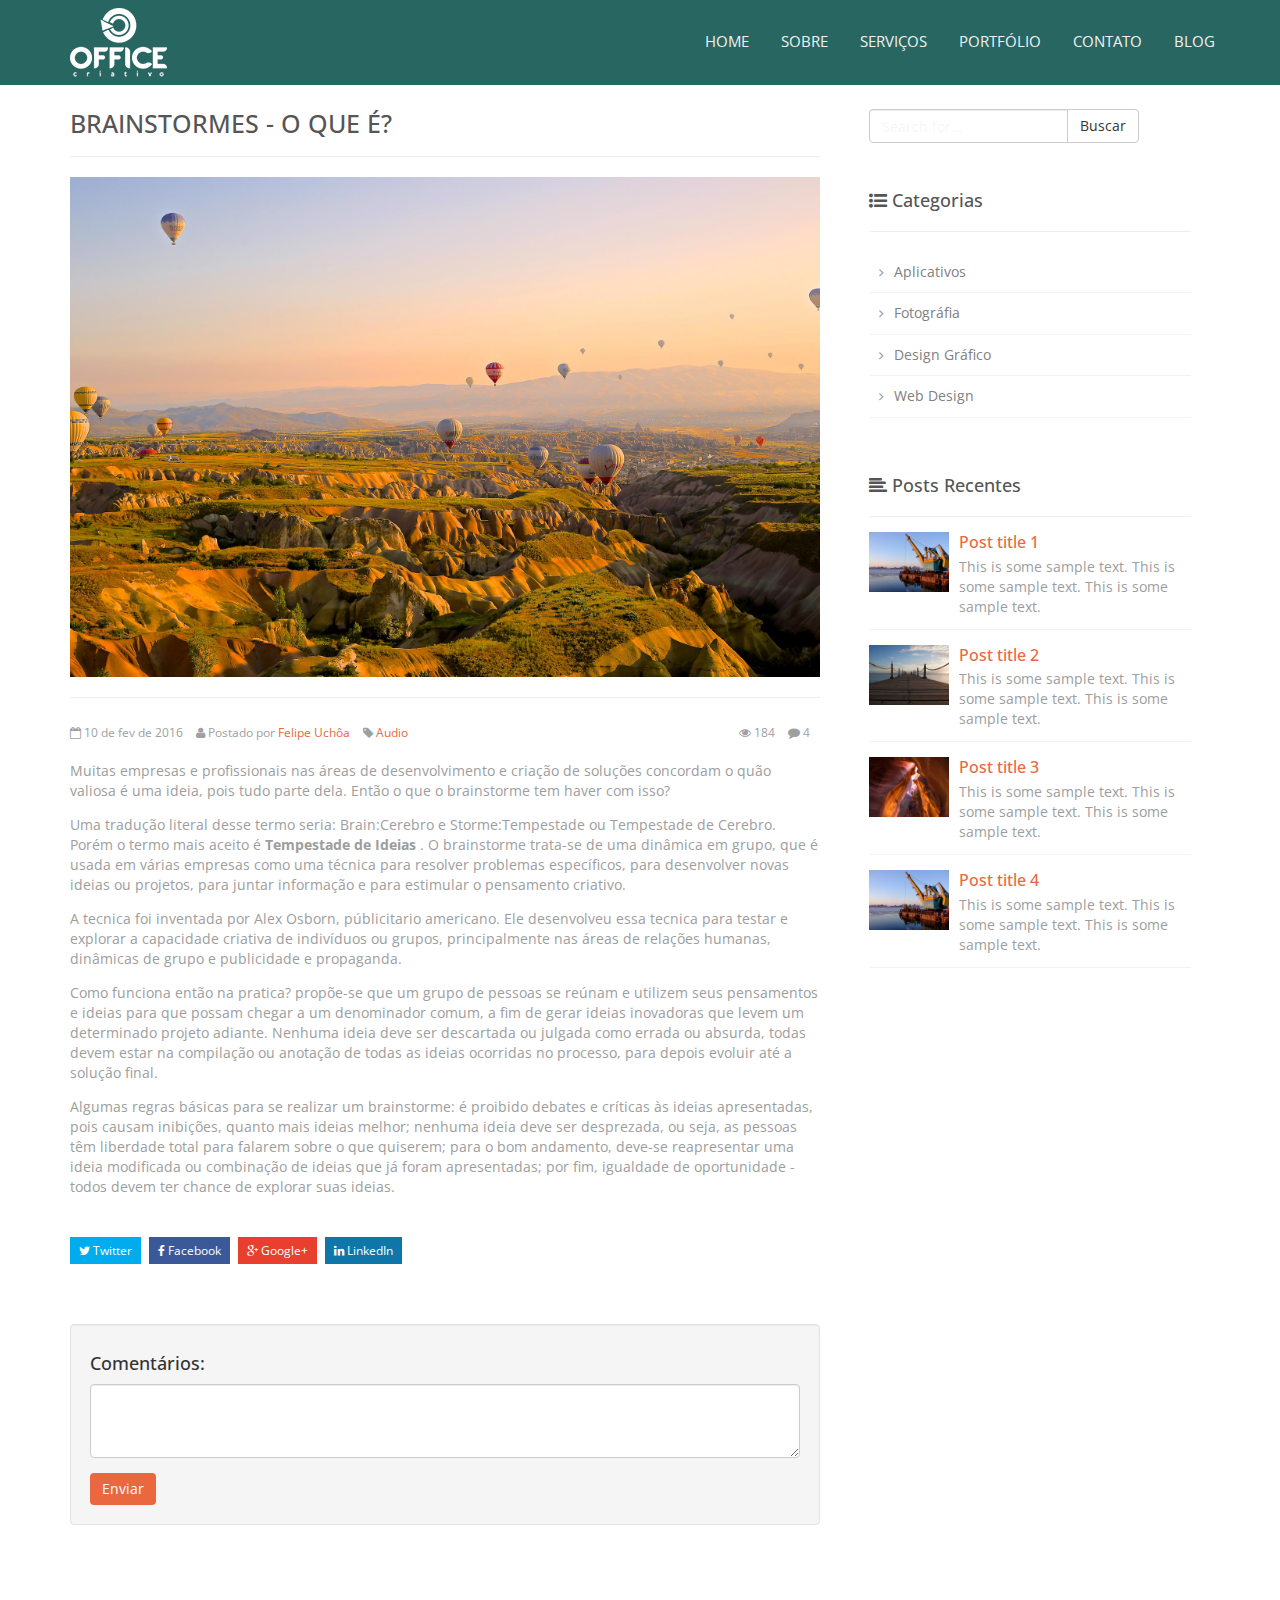
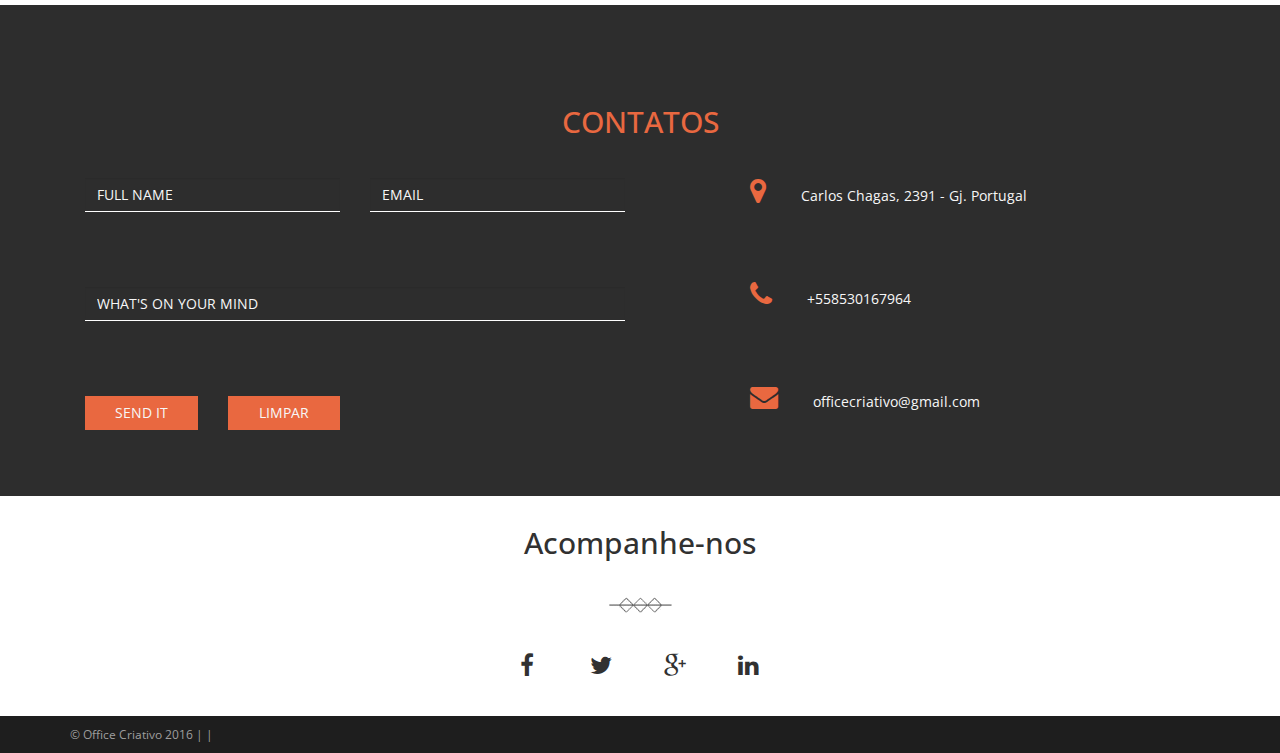
<file: brainstormer.html>
<!DOCTYPE html>
<html lang="en">

	<head>
		<meta charset="utf-8">
		<meta http-equiv="X-UA-Compatible" content="IE=edge">
		<meta name="viewport" content="width=device-width, initial-scale=1">
		<meta name="description" content="">
		<meta name="author" content="ATIS">

        <title>BRAINSTORMES - O QUE É?</title>

        <!-- Bootstrap Core CSS -->

        <link href="css/bootstrap.min.css" rel="stylesheet">

        <!-- Custom Fonts -->
        <link href="font-awesome/css/font-awesome.min.css" rel="stylesheet" type="text/css">

        <!-- Custom CSS -->
		<link rel="stylesheet" href="css/patros.css" >
        
        <!-- HTML5 Shim and Respond.js IE8 support of HTML5 elements and media queries -->
        <!-- WARNING: Respond.js doesn't work if you view the page via file:// -->
        <!--[if lt IE 9]>
            <script src="https://oss.maxcdn.com/libs/html5shiv/3.7.0/html5shiv.js"></script>
            <script src="https://oss.maxcdn.com/libs/respond.js/1.4.2/respond.min.js"></script>
            <![endif]-->

	</head>

    <body data-spy="scroll">
		<!-- Navigation -->
		<nav class="navbar navbar-inverse navbar-fixed-top">
			<div class="container">
				<div class="navbar-header">
					<button type="button" class="navbar-toggle" data-toggle="collapse" data-target="#bs-example-navbar-collapse-1">
						<span class="sr-only">Toggle navigation</span>
						<span class="icon-bar"></span>
						<span class="icon-bar"></span>
						<span class="icon-bar"></span>
					</button>
					<a class="navbar-brand" href="#"><img src="images/logooffice.png" alt="company logo"/></a>
				</div>
				<div class="collapse navbar-collapse" id="bs-example-navbar-collapse-1">
					<ul class="nav navbar-nav navbar-right custom-menu">
						<li><a href="index.html#home">Home</a></li>
						<li><a href="index.html#about">Sobre</a></li>
						<li><a href="index.html#services">Serviços</a></li>
						<li><a href="index.html#portfolio1">Portfólio</a></li>
						<li><a href="index.html#contact">Contato</a></li>
						<li><a href="blog.html">Blog</a></li>
					</ul>
				</div>
			</div>
		</nav>

    <!-- Page Content -->
	    <div class="container blog singlepost">
			<div class="row">
				<article class="col-md-8">
			        <h1 class="page-header sidebar-title">Brainstormes - O que é?</h1>
			        <img src="images/unsplash1.jpg" class="img-responsive" alt="photo" />
			        <hr>
					<div class="row">
						<div class="col-md-12">
							<div class="entry-meta">
								 <span><i class="fa fa-calendar-o"></i> 10 de fev de 2016</span>
								 <span><i class="fa fa-user"></i> Postado por <a href="#">Felipe Uchôa</a></span>  
								 <span> <i class="fa fa-tag"></i> <a href="#" rel="tag">Audio</a></span>
								 <div class="pull-right"><span><i class="fa fa-eye"></i> 184</span> <span><i class="fa fa-comment"></i> 4</span></div>
							</div>
					</div>
					</div>
					<p>Muitas empresas e profissionais nas áreas de desenvolvimento e criação de soluções concordam o quão valiosa é uma ideia, pois tudo parte dela. Então o que o brainstorme tem haver com isso? </p>
					<p>Uma tradução literal desse termo seria: Brain:Cerebro e Storme:Tempestade ou Tempestade de Cerebro. Porém o termo mais aceito é <b> Tempestade de Ideias </b>. O brainstorme trata-se de uma dinâmica em grupo, que é usada em várias empresas como uma técnica para resolver problemas específicos, para desenvolver novas ideias ou projetos, para juntar informação e para estimular o pensamento criativo.</p>
					<p>A tecnica foi inventada por Alex Osborn, públicitario americano. Ele desenvolveu essa tecnica para testar e explorar a capacidade criativa de indivíduos ou grupos, principalmente nas áreas de relações humanas, dinâmicas de grupo e publicidade e propaganda.</p>
					<p>Como funciona então na pratica? propõe-se que um grupo de pessoas se reúnam e utilizem seus pensamentos e ideias para que possam chegar a um denominador comum, a fim de gerar ideias inovadoras que levem um determinado projeto adiante. Nenhuma ideia deve ser descartada ou julgada como errada ou absurda, todas devem estar na compilação ou anotação de todas as ideias ocorridas no processo, para depois evoluir até a solução final.</p>
					<p>Algumas regras básicas para se realizar um brainstorme: é proibido debates e críticas às ideias apresentadas, pois causam inibições, quanto mais ideias melhor; nenhuma ideia deve ser desprezada, ou seja, as pessoas têm liberdade total para falarem sobre o que quiserem; para o bom andamento, deve-se reapresentar uma ideia modificada ou combinação de ideias que já foram apresentadas; por fim, igualdade de oportunidade - todos devem ter chance de explorar suas ideias.</p>
					
		
					<div class="mysharing">
					<!-- Twitter -->
					<a href="http://twitter.com/home?status=" title="Share on Twitter" target="_blank" class="btn btn-twitter"><i class="fa fa-twitter"></i> Twitter</a>
					 <!-- Facebook -->
					<a href="https://www.facebook.com/sharer/sharer.php?u=" title="Share on Facebook" target="_blank" class="btn btn-facebook"><i class="fa fa-facebook"></i> Facebook</a>
					<!-- Google+ -->
					<a href="https://plus.google.com/share?url=" title="Share on Google+" target="_blank" class="btn btn-googleplus"><i class="fa fa-google-plus"></i> Google+</a>
					<!-- LinkedIn --> 
					<a href="http://www.linkedin.com/shareArticle?mini=true" title="Share on LinkedIn" target="_blank" class="btn btn-linkedin"><i class="fa fa-linkedin"></i> LinkedIn</a>
					</div>

					<!-- Blog Comments -->
			        <div class="comments1">
						<div class="well">
							<h4>Comentários:</h4>
							<form>
								<div class="form-group">
									<textarea class="form-control" rows="3"></textarea>
								</div>
								<button type="submit" class="btn btn-primary">Enviar</button>
							</form>
						</div>						
			    </article>
				<!-- Blog Sidebar Column -->
				<aside class="col-md-4 sidebar-padding">
					<div class="blog-sidebar">
						<div class="input-group searchbar">
							<input type="text" class="form-control searchbar" placeholder="Search for...">
							<span class="input-group-btn">
							<button class="btn btn-default" type="button">Buscar</button>
							</span>
						</div><!-- /input-group -->
					</div>
					<!-- Blog Categories -->
					<div class="blog-sidebar">
						<h4 class="sidebar-title"><i class="fa fa-list-ul"></i> Categorias</h4>
						<hr>
						<ul class="sidebar-list">
							<li><a href="#">Aplicativos</a></li>
							<li><a href="#">Fotográfia</a></li>
							<li><a href="#">Design Gráfico</a></li>
							<li><a href="#">Web Design</a></li>
							
						</ul>
					</div>
					<!-- Recent Posts -->
					<div class="blog-sidebar">
					    <h4 class="sidebar-title"><i class="fa fa-align-left"></i> Posts Recentes </h4>
					    <hr style="margin-bottom: 5px;">

					    <div class="media">
					        <a class="pull-left" href="#">
					            <img class="img-responsive media-object" src="images/blog1.jpg" alt="Media Object">
					        </a>
					        <div class="media-body">
					            <h4 class="media-heading"><a href="#">Post title 1</a></h4>
					            This is some sample text. This is some sample text. This is some sample text.
					        </div>
					    </div>

					    <div class="media">
					        <a class="pull-left" href="#">
					            <img class="img-responsive media-object" src="images/blog2.jpg" alt="Media Object">
					        </a>
					        <div class="media-body">
					            <h4 class="media-heading"><a href="#">Post title 2</a></h4>
					            This is some sample text. This is some sample text. This is some sample text.
					        </div>
					    </div>

					    <div class="media">
					        <a class="pull-left" href="#">
					            <img class="img-responsive media-object" src="images/blog3.jpg" alt="Media Object">
					        </a>
					        <div class="media-body">
					            <h4 class="media-heading"><a href="#">Post title 3</a></h4>
					            This is some sample text. This is some sample text. This is some sample text.
					        </div>
					    </div>
					    <div class="media">
					        <a class="pull-left" href="#">
					            <img class="img-responsive media-object" src="images/blog1.jpg" alt="Media Object">
					        </a>
					        <div class="media-body">
					            <h4 class="media-heading"><a href="#">Post title 4</a></h4>
					            This is some sample text. This is some sample text. This is some sample text.
					        </div>
					    </div>
					</div>

				</aside>
			</div>
	    </div>


<section id="contact">
			<div class="container"> 
				<div class="row">
					<div class="col-md-12">
						<div class="col-lg-12">
							<div class="text-center color-elements">
							<h2>Contatos</h2>
							</div>
						</div>
						<div class="col-lg-6 col-md-8">
							<form class="inline" id="contactForm" method="post" >
								<div class="row">
									<div class="col-sm-6 height-contact-element">
										<div class="form-group">
											<input type="text" name="first_name" class="form-control custom-labels" id="name" placeholder="FULL NAME" required data-validation-required-message="Please write your name!"/>
											<p class="help-block text-danger"></p>
										</div>
									</div>
									<div class="col-sm-6 height-contact-element">
										<div class="form-group">
											<input type="email" name="email" class="form-control custom-labels" id="email" placeholder="EMAIL" required data-validation-required-message="Please write your email!"/>
											<p class="help-block text-danger"></p>
										</div>
									</div>
									<div class="col-sm-12 height-contact-element">
										<div class="form-group">
											<input type="text" name="message" class="form-control custom-labels" id="message" placeholder="WHAT'S ON YOUR MIND" required data-validation-required-message="Please write a message!"/>
										</div>
									</div>
									<div class="col-sm-3 col-xs-6 height-contact-element">
										<div class="form-group">
											<input type="submit" class="btn btn-md btn-custom btn-noborder-radius" value="Send It"/>
										</div>
									</div>
									<div class="col-sm-3 col-xs-6 height-contact-element">
										<div class="form-group">
											<button type="button" class="btn btn-md btn-noborder-radius btn-custom" name="reset">Limpar
											</button>
										</div>
									</div>
									<div class="col-sm-3 col-xs-6 height-contact-element">
										<div class="form-group">
											<div id="response_holder"></div>
										</div>
									</div>
									<div class="col-sm-12 contact-msg">
									<div id="success"></div>
									</div>
								</div>
							</form>
						</div>
						<div class="col-lg-5 col-md-3 col-lg-offset-1 col-md-offset-1">
							<div class="row">
								<div class="col-md-12 height-contact-element">
									<div class="form-group">
										<i class="fa fa-2x fa-map-marker"></i>
										<span class="text">Carlos Chagas, 2391 - Gj. Portugal</span>
									</div>
								</div>
								<div class="col-md-12 height-contact-element">
									<div class="form-group">
										<i class="fa fa-2x fa-phone"></i>
										<span class="text">+558530167964</span>
									 </div>
								 </div>
								<div class="col-md-12 height-contact-element">    
									<div class="form-group">
										<i class="fa fa-2x fa-envelope"></i>
										<span class="text">officecriativo@gmail.com</span>
									</div>
								</div>
							</div>
						</div>
					</div>
				</div>
			</div>
		</section>

		<section id="follow-us">
			<div class="container"> 
				<div class="text-center height-contact-element">
					<h2>Acompanhe-nos</h2>
				</div>
				<img class="img-responsive displayed" src="images/short.png" alt="short" />
				<div class="text-center height-contact-element">
					<ul class="list-unstyled list-inline list-social-icons">
						<li class="active"><a href="#"><i class="fa fa-facebook social-icons"></i></a></li>
						<li><a href="#"><i class="fa fa-twitter social-icons"></i></a></li>
						<li><a href="#"><i class="fa fa-google-plus social-icons"></i></a></li>
						<li><a href="#"><i class="fa fa-linkedin social-icons"></i></a></li>
					</ul>
				</div>
			</div>
		</section>

		<footer id="footer">
			<div class="container">
				<div class="row myfooter">
					<div class="col-sm-6"><div class="pull-left">
					© Office Criativo 2016 | <a href="#"></a> | <a href="#"></a>
					</div></div>
					<div class="col-sm-6">
						
				</div>
			</div>
		</footer>

        <!-- jQuery -->
        <script src="js/jquery.js"></script>
        <!-- Bootstrap Core JavaScript -->
        <script src="js/bootstrap.min.js"></script>

        <!--Jquery Smooth Scrolling-->
        <script>
            $(document).ready(function(){
                $('.custom-menu a[href^="#"], .intro-scroller .inner-link').on('click',function (e) {
                    e.preventDefault();

                    var target = this.hash;
                    var $target = $(target);

                    $('html, body').stop().animate({
                        'scrollTop': $target.offset().top
                    }, 900, 'swing', function () {
                        window.location.hash = target;
                    });
                });
            });
        </script>

        <script>
            $(".nav a").on("click", function(){
                     $(".nav").find(".active").removeClass("active");
                    $(this).parent().addClass("active");
            });
        </script>

        <script>
        //jQuery for page scrolling feature - requires jQuery Easing plugin
            $(function() {
                $('a.page-scroll').bind('click', function(event) {
                    var $anchor = $(this);
                    $('html, body').stop().animate({
                        scrollTop: $($anchor.attr('href')).offset().top
                    }, 1500, 'easeInOutExpo');
                    event.preventDefault();
                });
            });
        </script>

        <script>
            $(document).ready(function(){
                $('body').append('<div id="toTop" class="btn btn-primary color1"><span class="glyphicon glyphicon-chevron-up"></span></div>');
                    $(window).scroll(function () {
                        if ($(this).scrollTop() != 0) {
                            $('#toTop').fadeIn();
                        } else {
                            $('#toTop').fadeOut();
                        }
                    }); 
                $('#toTop').click(function(){
                    $("html, body").animate({ scrollTop: 0 }, 700);
                    return false;
                });
            });
        </script>

    </body>
</html>
</file>
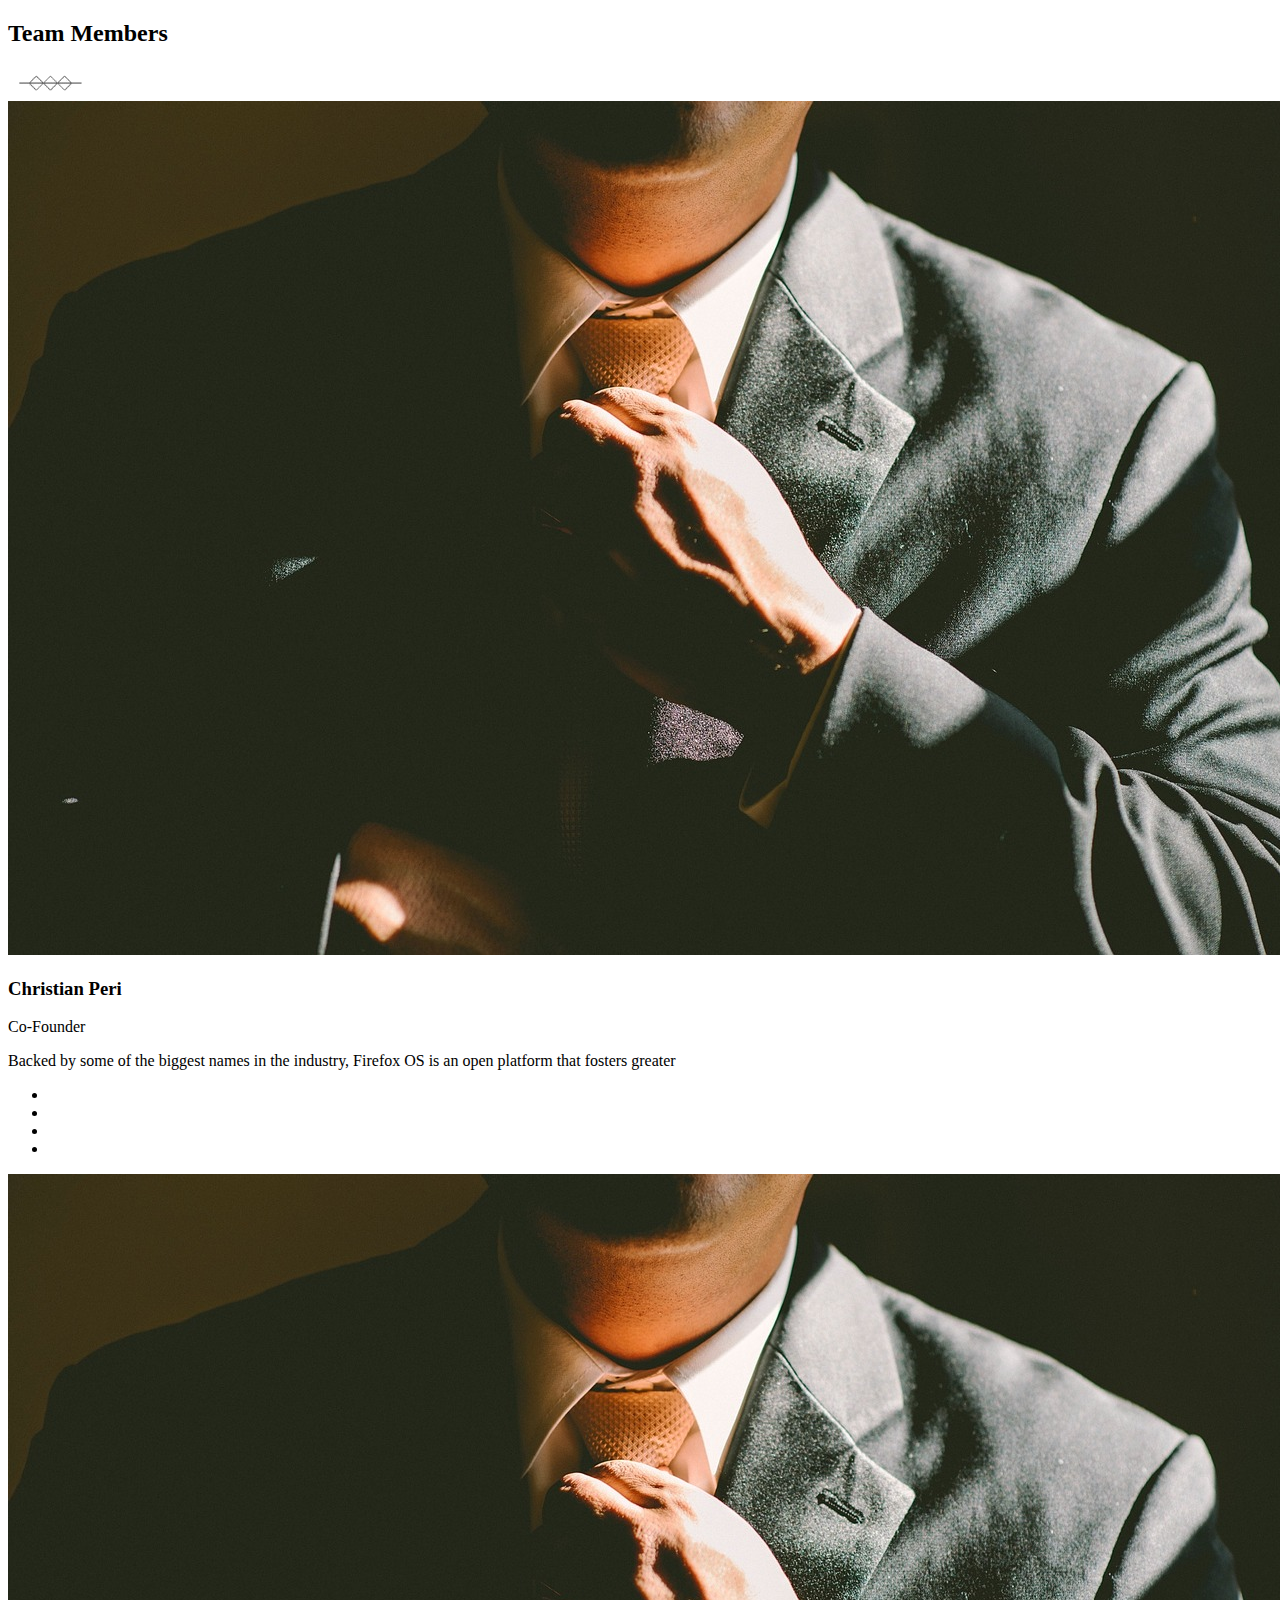
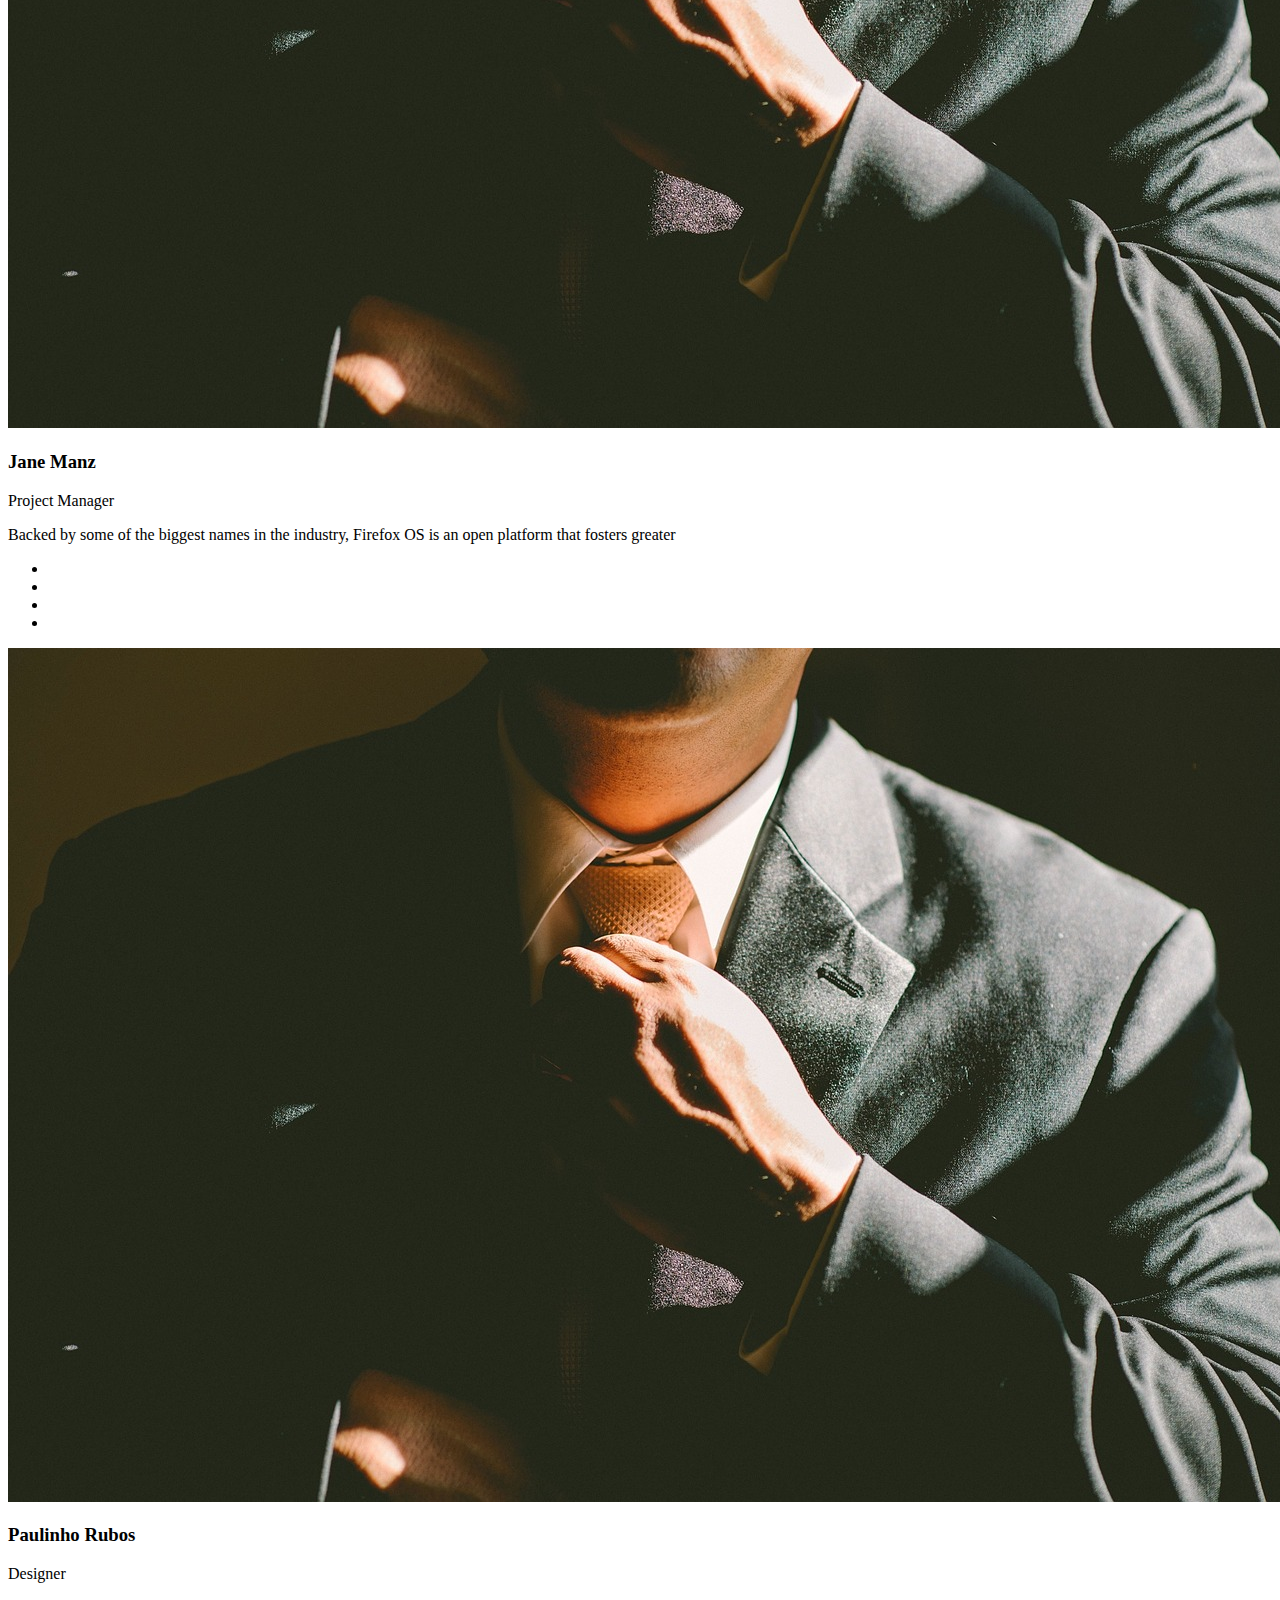
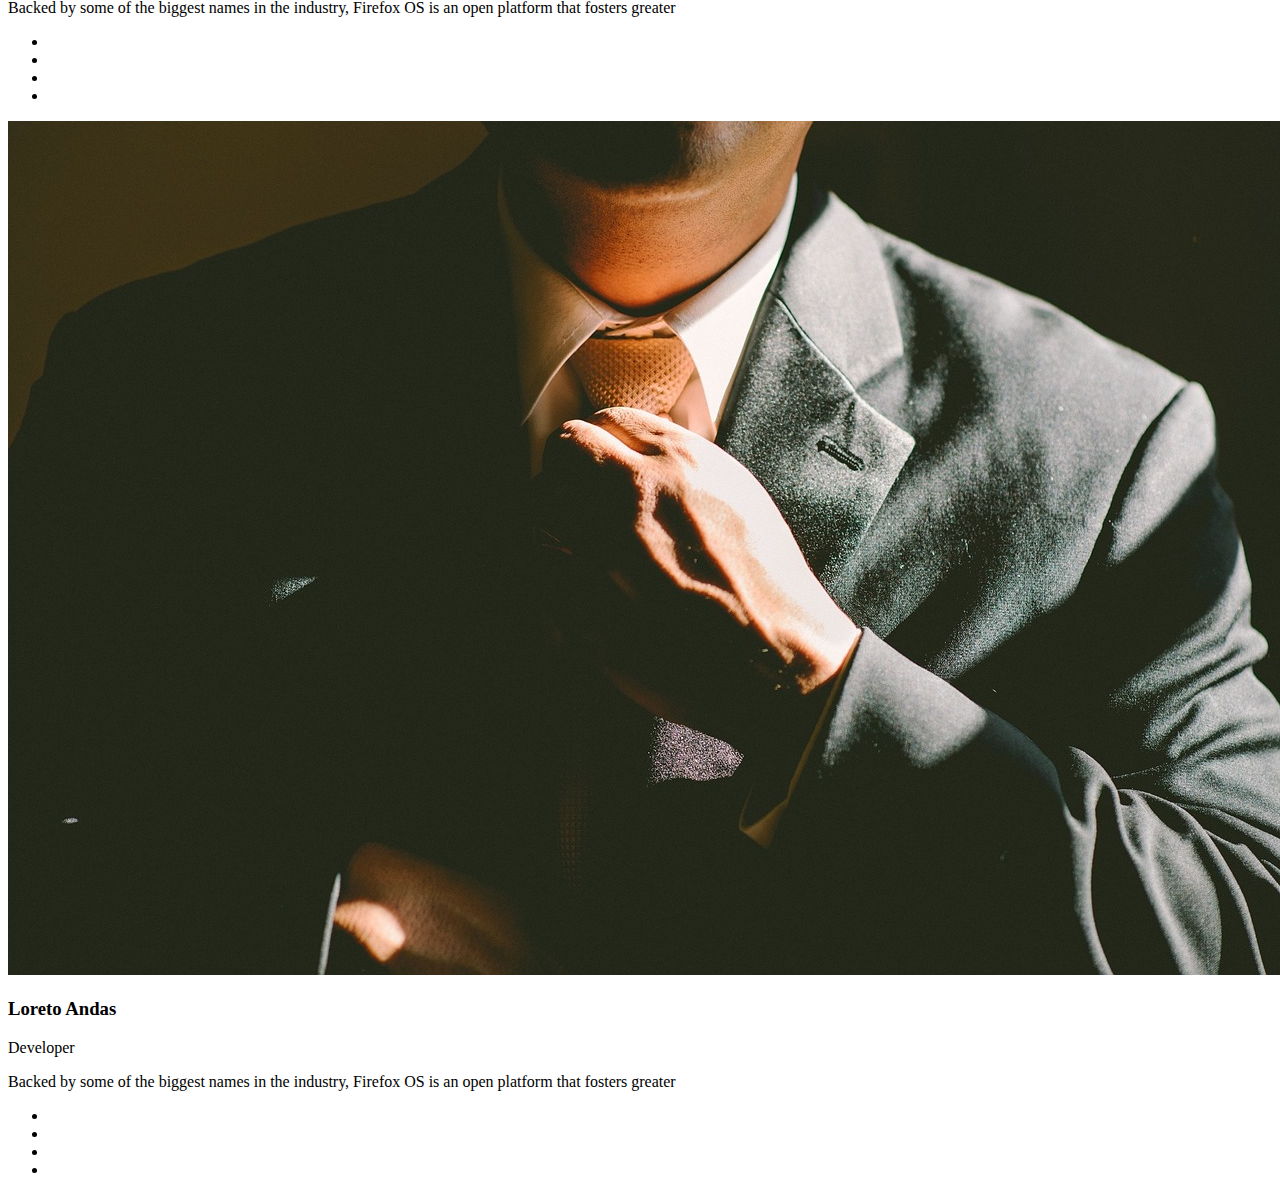
<file: codigo da aba equipe.html>
﻿<!doctype html>
<html>
<head>
<meta charset="utf-8">
<title>codigo da aba equipe</title>
</head>

<body>
<section id="meet-team">
			<div class="container">
				<div class="text-center">
				<h2>Team Members</h2>
				<img class="img-responsive displayed" src="images/short.png" alt="about">
				</div>
				<div class="row teamspace">
					<div class="col-xs-12 col-sm-6 col-md-3">
						<div class="team-member">
							<div class="team-img">
								<img class="img-responsive" src="images/person1.jpg" alt="">
							</div>
							<div class="team-info">
								<h3>Christian Peri</h3>
								<span>Co-Founder</span>
							</div>
							<p>Backed by some of the biggest names in the industry, Firefox OS is an open platform that fosters greater</p>
							<ul class="social-icons">
								<li><a href="#"><i class="fa fa-facebook"></i></a></li>
								<li><a href="#"><i class="fa fa-twitter"></i></a></li>
								<li><a href="#"><i class="fa fa-google-plus"></i></a></li>
								<li><a href="#"><i class="fa fa-linkedin"></i></a></li>
							</ul>
						</div>
					</div>
					<div class="col-xs-12 col-sm-6 col-md-3">
						<div class="team-member">
							<div class="team-img">
								<img class="img-responsive" src="images/person1.jpg" alt="">
							</div>
							<div class="team-info">
								<h3>Jane Manz</h3>
								<span>Project Manager</span>
							</div>
							<p>Backed by some of the biggest names in the industry, Firefox OS is an open platform that fosters greater</p>
							<ul class="social-icons">
								<li><a href="#"><i class="fa fa-facebook"></i></a></li>
								<li><a href="#"><i class="fa fa-twitter"></i></a></li>
								<li><a href="#"><i class="fa fa-google-plus"></i></a></li>
								<li><a href="#"><i class="fa fa-linkedin"></i></a></li>
							</ul>
						</div>
					</div>
					<div class="col-xs-12 col-sm-6 col-md-3">
						<div class="team-member">
							<div class="team-img">
								<img class="img-responsive" src="images/person1.jpg" alt="">
							</div>
							<div class="team-info">
								<h3>Paulinho Rubos</h3>
								<span>Designer</span>
							</div>
							<p>Backed by some of the biggest names in the industry, Firefox OS is an open platform that fosters greater</p>
							<ul class="social-icons">
								<li><a href="#"><i class="fa fa-facebook"></i></a></li>
								<li><a href="#"><i class="fa fa-twitter"></i></a></li>
								<li><a href="#"><i class="fa fa-google-plus"></i></a></li>
								<li><a href="#"><i class="fa fa-linkedin"></i></a></li>
							</ul>
						</div>
					</div>
					<div class="col-xs-12 col-sm-6 col-md-3">
						<div class="team-member">
							<div class="team-img">
								<img class="img-responsive" src="images/person1.jpg" alt="">
							</div>
							<div class="team-info">
								<h3>Loreto Andas</h3>
								<span>Developer</span>
							</div>
							<p>Backed by some of the biggest names in the industry, Firefox OS is an open platform that fosters greater</p>
							<ul class="social-icons">
								<li><a href="#"><i class="fa fa-facebook"></i></a></li>
								<li><a href="#"><i class="fa fa-twitter"></i></a></li>
								<li><a href="#"><i class="fa fa-google-plus"></i></a></li>
								<li><a href="#"><i class="fa fa-linkedin"></i></a></li>
							</ul>
						</div>
					</div>
				</div>
			</div>
		</section>
</body>
</html>
</file>
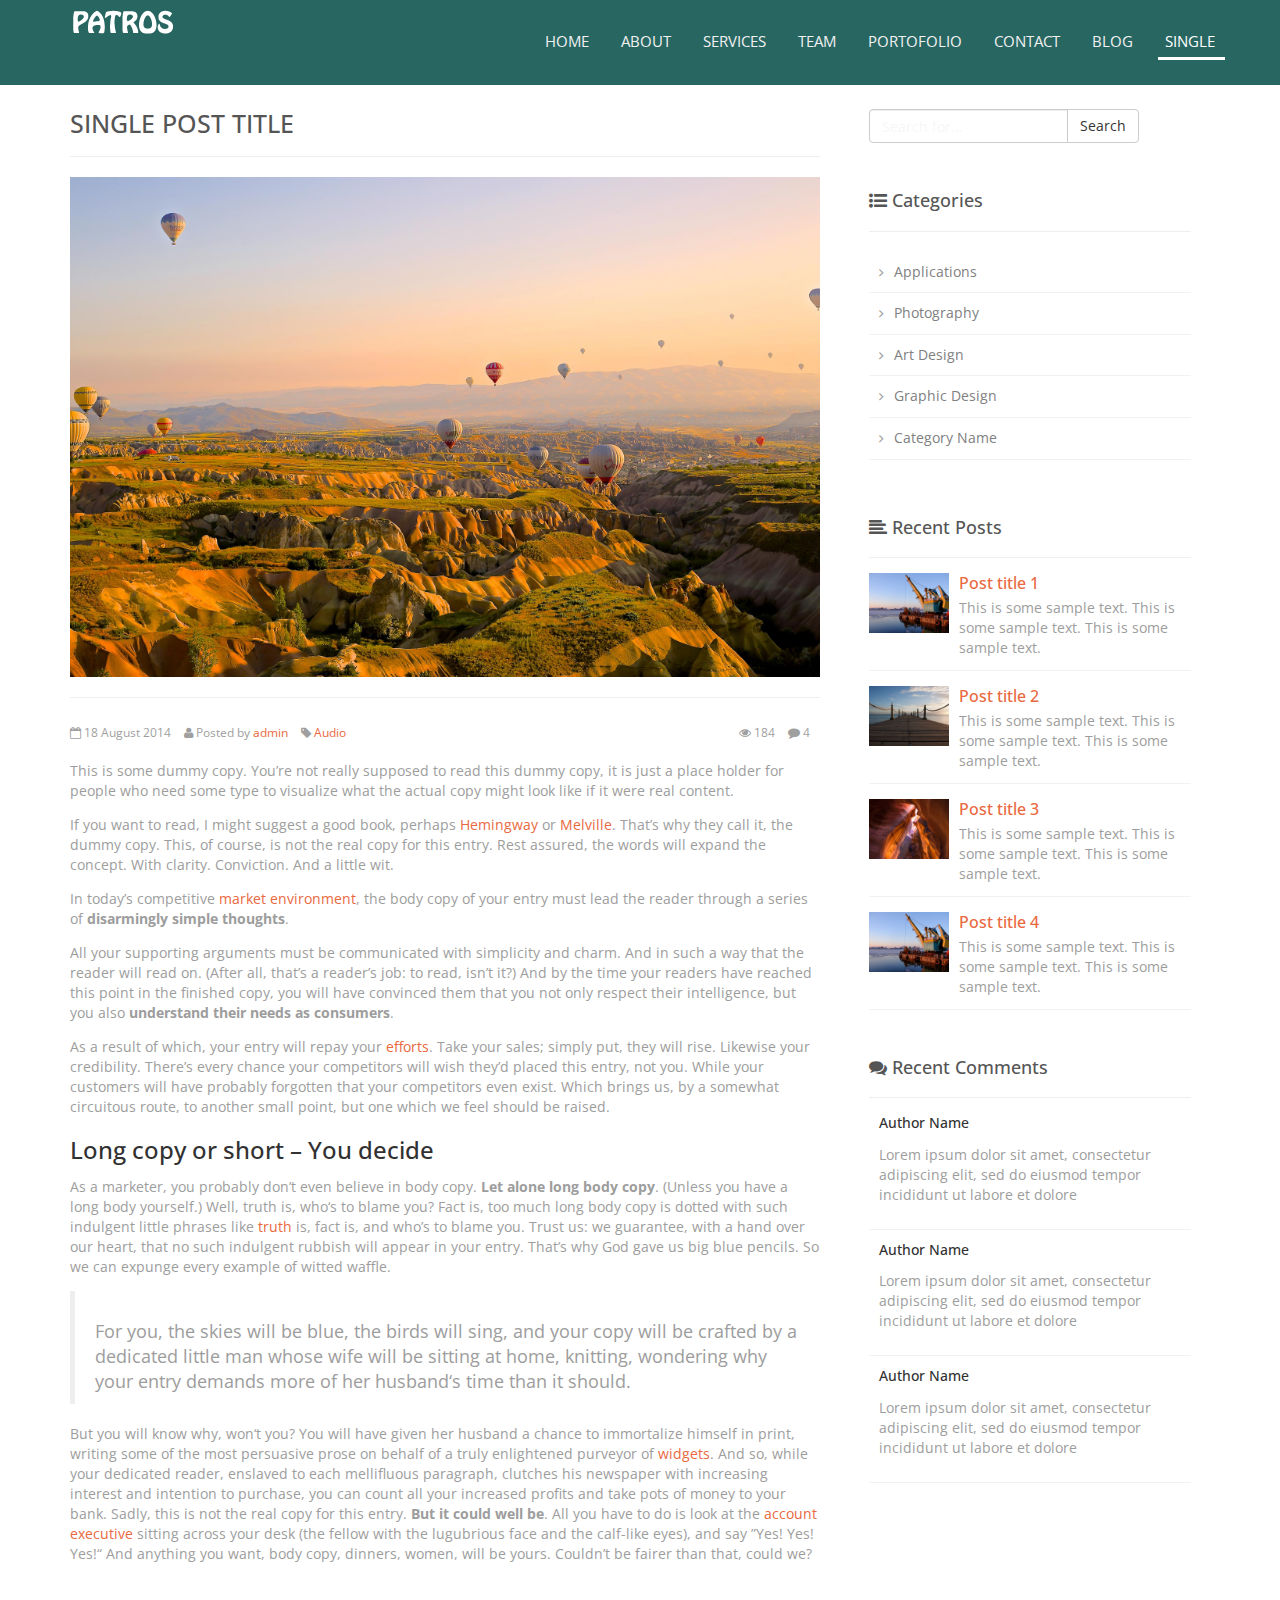
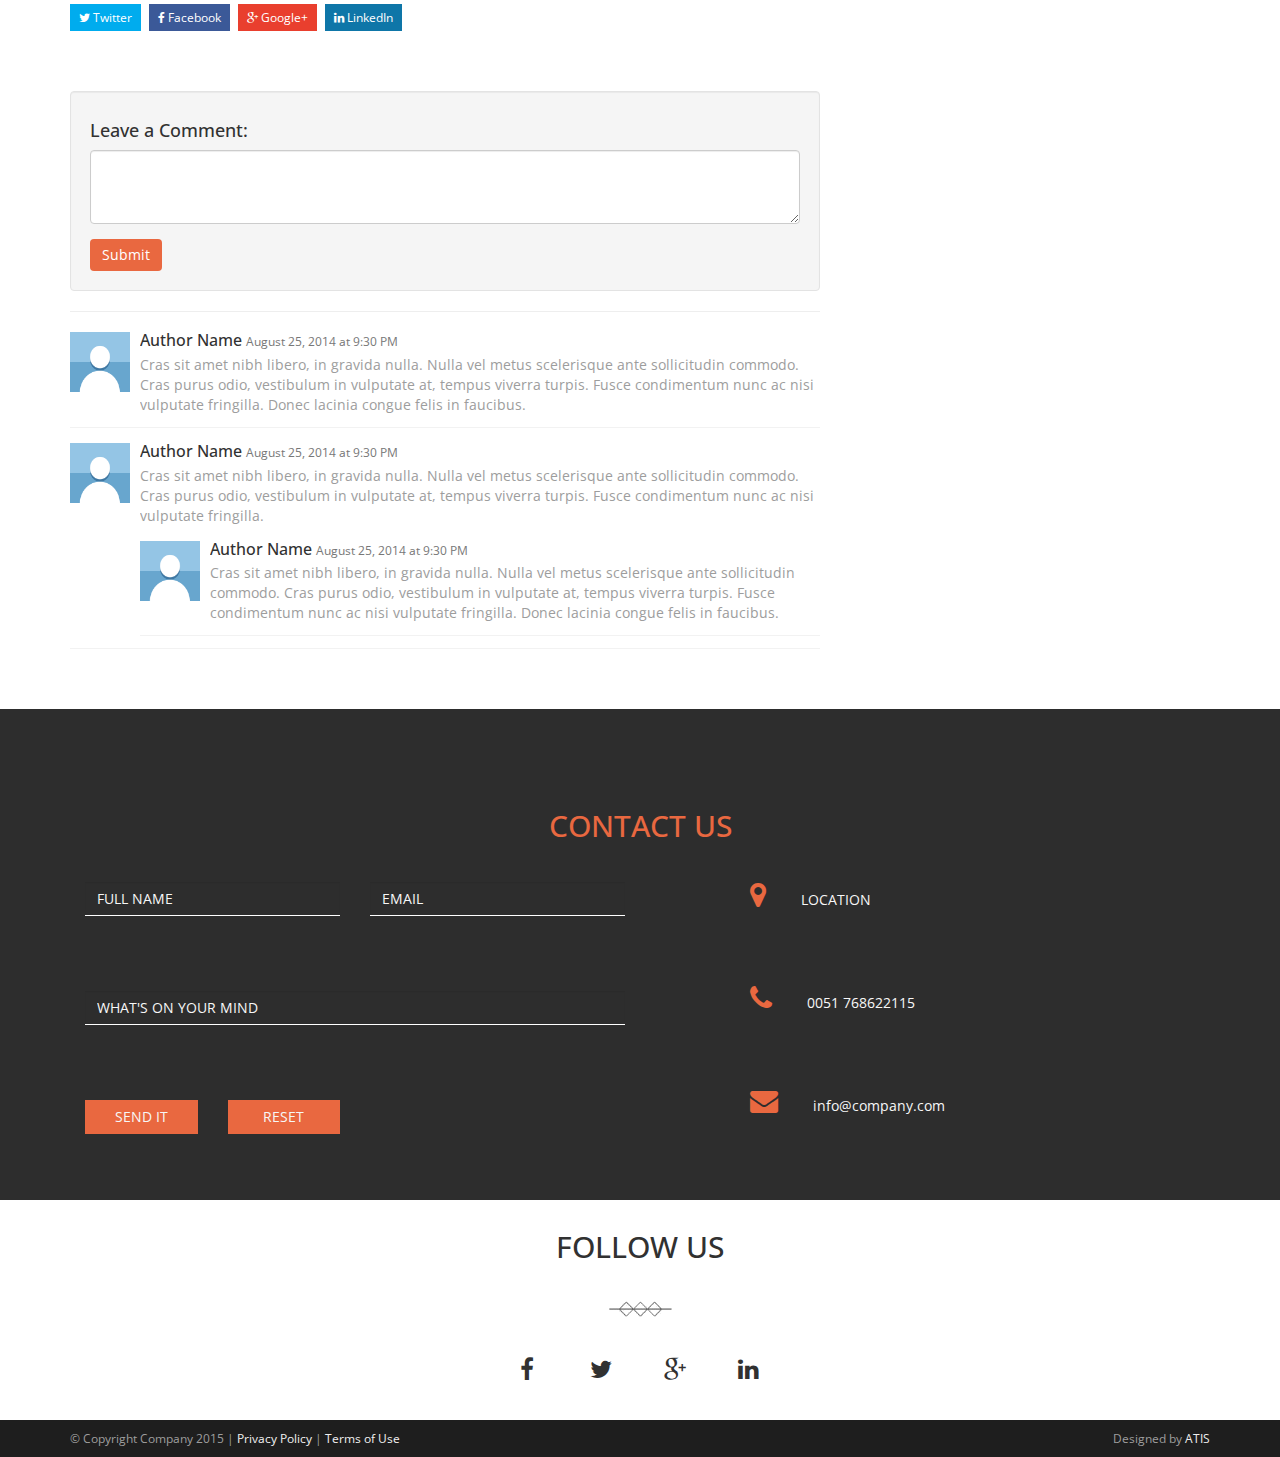
<file: single-post.html>
<!DOCTYPE html>
<html lang="en">

	<head>
		<meta charset="utf-8">
		<meta http-equiv="X-UA-Compatible" content="IE=edge">
		<meta name="viewport" content="width=device-width, initial-scale=1">
		<meta name="description" content="">
		<meta name="author" content="ATIS">

        <title>PATROS - HTML5 FREE TEMPLATE</title>

        <!-- Bootstrap Core CSS -->

        <link href="css/bootstrap.min.css" rel="stylesheet">

        <!-- Custom Fonts -->
        <link href="font-awesome/css/font-awesome.min.css" rel="stylesheet" type="text/css">

        <!-- Custom CSS -->
		<link rel="stylesheet" href="css/patros.css" >
        
        <!-- HTML5 Shim and Respond.js IE8 support of HTML5 elements and media queries -->
        <!-- WARNING: Respond.js doesn't work if you view the page via file:// -->
        <!--[if lt IE 9]>
            <script src="https://oss.maxcdn.com/libs/html5shiv/3.7.0/html5shiv.js"></script>
            <script src="https://oss.maxcdn.com/libs/respond.js/1.4.2/respond.min.js"></script>
            <![endif]-->

	</head>

    <body data-spy="scroll">
		<!-- Navigation -->
		<nav class="navbar navbar-inverse navbar-fixed-top">
			<div class="container">
				<div class="navbar-header">
					<button type="button" class="navbar-toggle" data-toggle="collapse" data-target="#bs-example-navbar-collapse-1">
						<span class="sr-only">Toggle navigation</span>
						<span class="icon-bar"></span>
						<span class="icon-bar"></span>
						<span class="icon-bar"></span>
					</button>
					<a class="navbar-brand" href="#"><img src="images/logo.png" alt="company logo"/></a>
				</div>
				<div class="collapse navbar-collapse" id="bs-example-navbar-collapse-1">
					<ul class="nav navbar-nav navbar-right custom-menu">
						<li><a href="index.html#home">Home</a></li>
						<li><a href="index.html#about">About</a></li>
						<li><a href="index.html#services">Services</a></li>
						<li><a href="index.html#meet-team">Team</a></li>
						<li><a href="index.html#portfolio1">Portofolio</a></li>
						<li><a href="index.html#contact">Contact</a></li>
						<li><a href="blog.html">Blog</a></li>
						<li class="active"><a href="single-post.html">Single</a></li>
					</ul>
				</div>
			</div>
		</nav>

    <!-- Page Content -->
	    <div class="container blog singlepost">
			<div class="row">
				<article class="col-md-8">
			        <h1 class="page-header sidebar-title">Single Post Title</h1>
			        <img src="images/unsplash1.jpg" class="img-responsive" alt="photo" />
			        <hr>
					<div class="row">
						<div class="col-md-12">
							<div class="entry-meta">
								 <span><i class="fa fa-calendar-o"></i> 18 August 2014</span>
								 <span><i class="fa fa-user"></i> Posted by <a href="#">admin</a></span>  
								 <span> <i class="fa fa-tag"></i> <a href="#" rel="tag">Audio</a></span>
								 <div class="pull-right"><span><i class="fa fa-eye"></i> 184</span> <span><i class="fa fa-comment"></i> 4</span></div>
							</div>
					</div>
					</div>
					<p>This is some dummy copy. You&rsquo;re not really supposed to read this dummy copy, it is just a place holder for people who need some type to visualize what the actual copy might look like if it were real content.</p>
					<p>If you want to read, I might suggest a good book, perhaps <a title="Hemingway" href="http://en.wikipedia.org/wiki/Ernest_Hemingway">Hemingway</a> or <a title="Melville" href="http://en.wikipedia.org/wiki/Herman_Melville">Melville</a>. That&rsquo;s why they call it, the dummy copy. This, of course, is not the real copy for this entry. Rest assured, the words will expand the concept. With clarity. Conviction. And a little wit.</p>
					<p>In today&rsquo;s competitive <a title="market environment" href="http://en.wikipedia.org/wiki/Market_environment">market environment</a>, the body copy of your entry must lead the reader through a series of <strong>disarmingly simple thoughts</strong>.</p>
					<p>All your supporting arguments must be communicated with simplicity and charm. And in such a way that the reader will read on. (After all, that&rsquo;s a reader&rsquo;s job: to read, isn&rsquo;t it?) And by the time your readers have reached this point in the finished copy, you will have convinced them that you not only respect their intelligence, but you also <strong>understand their needs as consumers</strong>.</p>
					<p>As a result of which, your entry will repay your <a title="writing" href="http://en.wikipedia.org/wiki/Writing">efforts</a>. Take your sales; simply put, they will rise. Likewise your credibility. There&rsquo;s every chance your competitors will wish they&rsquo;d placed this entry, not you. While your customers will have probably forgotten that your competitors even exist. Which brings us, by a somewhat circuitous route, to another small point, but one which we feel should be raised.</p>
					<h3>Long copy or short – You decide</h3>
					<p>As a marketer, you probably don&rsquo;t even believe in body copy. <strong>Let alone long body copy</strong>. (Unless you have a long body yourself.) Well, truth is, who&lsquo;s to blame you? Fact is, too much long body copy is dotted with such indulgent little phrases like <a title="truth" href="http://en.wikipedia.org/wiki/Truth">truth</a> is, fact is, and who&rsquo;s to blame you. Trust us: we guarantee, with a hand over our heart, that no such indulgent rubbish will appear in your entry. That&rsquo;s why God gave us big blue pencils. So we can expunge every example of witted waffle.</p>
					<blockquote>
					  <p>For you, the skies will be blue, the birds will sing, and your copy will be crafted by a dedicated little man whose wife will be sitting at home, knitting, wondering why your entry demands more of her husband&lsquo;s time than it should.</p>
					</blockquote>
					<p>But you will know why, won&lsquo;t you? You will have given her husband a chance to immortalize himself in print, writing some of the most persuasive prose on behalf of a truly enlightened purveyor of <a title="widgets" href="http://en.wikipedia.org/wiki/Widgets">widgets</a>. And so, while your dedicated reader, enslaved to each mellifluous paragraph, clutches his newspaper with increasing interest and intention to purchase, you can count all your increased profits and take pots of money to your bank. Sadly, this is not the real copy for this entry. <strong>But it could well be</strong>. All you have to do is look at the <a title="account executive" href="http://en.wikipedia.org/wiki/Account_executive">account executive</a> sitting across your desk (the fellow with the lugubrious face and the calf-like eyes), and say &rdquo;Yes! Yes! Yes!&ldquo; And anything you want, body copy, dinners, women, will be yours. Couldn&rsquo;t be fairer than that, could we?</p>

					<div class="mysharing">
					<!-- Twitter -->
					<a href="http://twitter.com/home?status=" title="Share on Twitter" target="_blank" class="btn btn-twitter"><i class="fa fa-twitter"></i> Twitter</a>
					 <!-- Facebook -->
					<a href="https://www.facebook.com/sharer/sharer.php?u=" title="Share on Facebook" target="_blank" class="btn btn-facebook"><i class="fa fa-facebook"></i> Facebook</a>
					<!-- Google+ -->
					<a href="https://plus.google.com/share?url=" title="Share on Google+" target="_blank" class="btn btn-googleplus"><i class="fa fa-google-plus"></i> Google+</a>
					<!-- LinkedIn --> 
					<a href="http://www.linkedin.com/shareArticle?mini=true" title="Share on LinkedIn" target="_blank" class="btn btn-linkedin"><i class="fa fa-linkedin"></i> LinkedIn</a>
					</div>

					<!-- Blog Comments -->
			        <div class="comments1">
						<div class="well">
							<h4>Leave a Comment:</h4>
							<form>
								<div class="form-group">
									<textarea class="form-control" rows="3"></textarea>
								</div>
								<button type="submit" class="btn btn-primary">Submit</button>
							</form>
						</div>
						<hr>
						<div class="media">
							<a class="pull-left" href="#">
							 	<img class="media-object" src="images/avatar1.png" alt="">
							</a>
							<div class="media-body">
								<h4 class="media-heading">Author Name
									<small>August 25, 2014 at 9:30 PM</small>
								</h4>
								Cras sit amet nibh libero, in gravida nulla. Nulla vel metus scelerisque ante sollicitudin commodo. Cras purus odio, vestibulum in vulputate at, tempus viverra turpis. Fusce condimentum nunc ac nisi vulputate fringilla. Donec lacinia congue felis in faucibus.
							</div>
						</div>
						<div class="media">
							<a class="pull-left" href="#">
							    <img class="media-object" src="images/avatar1.png" alt="">
							</a>
							<div class="media-body">
								<h4 class="media-heading">Author Name
									<small>August 25, 2014 at 9:30 PM</small>
								</h4>
								Cras sit amet nibh libero, in gravida nulla. Nulla vel metus scelerisque ante sollicitudin commodo. Cras purus odio, vestibulum in vulputate at, tempus viverra turpis. Fusce condimentum nunc ac nisi vulputate fringilla.
								<div class="media">
									<a class="pull-left" href="#">
										<img class="media-object" src="images/avatar1.png" alt="">
									</a>
									<div class="media-body">
										<h4 class="media-heading">Author Name
											<small>August 25, 2014 at 9:30 PM</small>
										</h4>
										Cras sit amet nibh libero, in gravida nulla. Nulla vel metus scelerisque ante sollicitudin commodo. Cras purus odio, vestibulum in vulputate at, tempus viverra turpis. Fusce condimentum nunc ac nisi vulputate fringilla. Donec lacinia congue felis in faucibus.
									</div>
								</div>
							</div>
						</div>
			        </div>
			    </article>
				<!-- Blog Sidebar Column -->
				<aside class="col-md-4 sidebar-padding">
					<div class="blog-sidebar">
						<div class="input-group searchbar">
							<input type="text" class="form-control searchbar" placeholder="Search for...">
							<span class="input-group-btn">
							<button class="btn btn-default" type="button">Search</button>
							</span>
						</div><!-- /input-group -->
					</div>
					<!-- Blog Categories -->
					<div class="blog-sidebar">
						<h4 class="sidebar-title"><i class="fa fa-list-ul"></i> Categories</h4>
						<hr>
						<ul class="sidebar-list">
							<li><a href="#">Applications</a></li>
							<li><a href="#">Photography</a></li>
							<li><a href="#">Art Design</a></li>
							<li><a href="#">Graphic Design</a></li>
							<li><a href="#">Category Name</a></li>
						</ul>
					</div>
					<!-- Recent Posts -->
					<div class="blog-sidebar">
					    <h4 class="sidebar-title"><i class="fa fa-align-left"></i> Recent Posts</h4>
					    <hr style="margin-bottom: 5px;">

					    <div class="media">
					        <a class="pull-left" href="#">
					            <img class="img-responsive media-object" src="images/blog1.jpg" alt="Media Object">
					        </a>
					        <div class="media-body">
					            <h4 class="media-heading"><a href="#">Post title 1</a></h4>
					            This is some sample text. This is some sample text. This is some sample text.
					        </div>
					    </div>

					    <div class="media">
					        <a class="pull-left" href="#">
					            <img class="img-responsive media-object" src="images/blog2.jpg" alt="Media Object">
					        </a>
					        <div class="media-body">
					            <h4 class="media-heading"><a href="#">Post title 2</a></h4>
					            This is some sample text. This is some sample text. This is some sample text.
					        </div>
					    </div>

					    <div class="media">
					        <a class="pull-left" href="#">
					            <img class="img-responsive media-object" src="images/blog3.jpg" alt="Media Object">
					        </a>
					        <div class="media-body">
					            <h4 class="media-heading"><a href="#">Post title 3</a></h4>
					            This is some sample text. This is some sample text. This is some sample text.
					        </div>
					    </div>
					    <div class="media">
					        <a class="pull-left" href="#">
					            <img class="img-responsive media-object" src="images/blog1.jpg" alt="Media Object">
					        </a>
					        <div class="media-body">
					            <h4 class="media-heading"><a href="#">Post title 4</a></h4>
					            This is some sample text. This is some sample text. This is some sample text.
					        </div>
					    </div>
					</div>

					<div class="blog-sidebar">
					    <h4 class="sidebar-title"><i class="fa fa-comments"></i> Recent Comments</h4>
					    <hr style="margin-bottom: 5px;">
					     <ul class="sidebar-list">
					        <li><h5 class="blog-title">Author Name</h5><p>Lorem ipsum dolor sit amet, consectetur adipiscing elit, sed do eiusmod tempor incididunt ut labore et dolore</p>
					        </li>
					        <li><h5 class="blog-title">Author Name</h5><p>Lorem ipsum dolor sit amet, consectetur adipiscing elit, sed do eiusmod tempor incididunt ut labore et dolore</p>
					        </li>
					        <li><h5 class="blog-title">Author Name</h5><p>Lorem ipsum dolor sit amet, consectetur adipiscing elit, sed do eiusmod tempor incididunt ut labore et dolore</p>
					        </li>
					    </ul>
					</div>

				</aside>
			</div>
	    </div>


<section id="contact">
			<div class="container"> 
				<div class="row">
					<div class="col-md-12">
						<div class="col-lg-12">
							<div class="text-center color-elements">
							<h2>Contact Us</h2>
							</div>
						</div>
						<div class="col-lg-6 col-md-8">
							<form class="inline" id="contactForm" method="post" >
								<div class="row">
									<div class="col-sm-6 height-contact-element">
										<div class="form-group">
											<input type="text" name="first_name" class="form-control custom-labels" id="name" placeholder="FULL NAME" required data-validation-required-message="Please write your name!"/>
											<p class="help-block text-danger"></p>
										</div>
									</div>
									<div class="col-sm-6 height-contact-element">
										<div class="form-group">
											<input type="email" name="email" class="form-control custom-labels" id="email" placeholder="EMAIL" required data-validation-required-message="Please write your email!"/>
											<p class="help-block text-danger"></p>
										</div>
									</div>
									<div class="col-sm-12 height-contact-element">
										<div class="form-group">
											<input type="text" name="message" class="form-control custom-labels" id="message" placeholder="WHAT'S ON YOUR MIND" required data-validation-required-message="Please write a message!"/>
										</div>
									</div>
									<div class="col-sm-3 col-xs-6 height-contact-element">
										<div class="form-group">
											<input type="submit" class="btn btn-md btn-custom btn-noborder-radius" value="Send It"/>
										</div>
									</div>
									<div class="col-sm-3 col-xs-6 height-contact-element">
										<div class="form-group">
											<button type="button" class="btn btn-md btn-noborder-radius btn-custom" name="reset">RESET
											</button>
										</div>
									</div>
									<div class="col-sm-3 col-xs-6 height-contact-element">
										<div class="form-group">
											<div id="response_holder"></div>
										</div>
									</div>
									<div class="col-sm-12 contact-msg">
									<div id="success"></div>
									</div>
								</div>
							</form>
						</div>
						<div class="col-lg-5 col-md-3 col-lg-offset-1 col-md-offset-1">
							<div class="row">
								<div class="col-md-12 height-contact-element">
									<div class="form-group">
										<i class="fa fa-2x fa-map-marker"></i>
										<span class="text">LOCATION</span>
									</div>
								</div>
								<div class="col-md-12 height-contact-element">
									<div class="form-group">
										<i class="fa fa-2x fa-phone"></i>
										<span class="text">0051 768622115</span>
									 </div>
								 </div>
								<div class="col-md-12 height-contact-element">    
									<div class="form-group">
										<i class="fa fa-2x fa-envelope"></i>
										<span class="text">info@company.com</span>
									</div>
								</div>
							</div>
						</div>
					</div>
				</div>
			</div>
		</section>

		<section id="follow-us">
			<div class="container"> 
				<div class="text-center height-contact-element">
					<h2>FOLLOW US</h2>
				</div>
				<img class="img-responsive displayed" src="images/short.png" alt="short" />
				<div class="text-center height-contact-element">
					<ul class="list-unstyled list-inline list-social-icons">
						<li class="active"><a href="#"><i class="fa fa-facebook social-icons"></i></a></li>
						<li><a href="#"><i class="fa fa-twitter social-icons"></i></a></li>
						<li><a href="#"><i class="fa fa-google-plus social-icons"></i></a></li>
						<li><a href="#"><i class="fa fa-linkedin social-icons"></i></a></li>
					</ul>
				</div>
			</div>
		</section>

		<footer id="footer">
			<div class="container">
				<div class="row myfooter">
					<div class="col-sm-6"><div class="pull-left">
					© Copyright Company 2015 | <a href="#">Privacy Policy</a> | <a href="#">Terms of Use</a>
					</div></div>
					<div class="col-sm-6">
						<div class="pull-right">Designed by <a href="http://www.atis.al">ATIS</a></div>
					</div>
				</div>
			</div>
		</footer>

        <!-- jQuery -->
        <script src="js/jquery.js"></script>
        <!-- Bootstrap Core JavaScript -->
        <script src="js/bootstrap.min.js"></script>

        <!--Jquery Smooth Scrolling-->
        <script>
            $(document).ready(function(){
                $('.custom-menu a[href^="#"], .intro-scroller .inner-link').on('click',function (e) {
                    e.preventDefault();

                    var target = this.hash;
                    var $target = $(target);

                    $('html, body').stop().animate({
                        'scrollTop': $target.offset().top
                    }, 900, 'swing', function () {
                        window.location.hash = target;
                    });
                });
            });
        </script>

        <script>
            $(".nav a").on("click", function(){
                     $(".nav").find(".active").removeClass("active");
                    $(this).parent().addClass("active");
            });
        </script>

        <script>
        //jQuery for page scrolling feature - requires jQuery Easing plugin
            $(function() {
                $('a.page-scroll').bind('click', function(event) {
                    var $anchor = $(this);
                    $('html, body').stop().animate({
                        scrollTop: $($anchor.attr('href')).offset().top
                    }, 1500, 'easeInOutExpo');
                    event.preventDefault();
                });
            });
        </script>

        <script>
            $(document).ready(function(){
                $('body').append('<div id="toTop" class="btn btn-primary color1"><span class="glyphicon glyphicon-chevron-up"></span></div>');
                    $(window).scroll(function () {
                        if ($(this).scrollTop() != 0) {
                            $('#toTop').fadeIn();
                        } else {
                            $('#toTop').fadeOut();
                        }
                    }); 
                $('#toTop').click(function(){
                    $("html, body").animate({ scrollTop: 0 }, 700);
                    return false;
                });
            });
        </script>

    </body>
</html>
</file>
<file: css/patros.css>
@import url(http://fonts.googleapis.com/css?family=Open+Sans:300italic,400italic,600italic,700italic,400,300,600,700);

.cb-slideshow, .cb-slideshow:after { position:absolute; width:100%; height:100%; top: 0px; left: 0px; z-index: 0; background-color:#131313;
}
.cb-slideshow li span { width: 100%; height: 100%; position: absolute; top: 0px; left: 0px; color: transparent;background-size: cover;
    background-repeat: none; opacity: 0; z-index: 0; -webkit-backface-visibility: hidden; -webkit-animation: imageAnimation 36s linear infinite 0s;
    -moz-animation: imageAnimation 36s linear infinite 0s; -o-animation: imageAnimation 36s linear infinite 0s; -ms-animation: imageAnimation 36s linear infinite 0s;
    animation: imageAnimation 36s linear infinite 0s; }
.cb-slideshow li div { z-index: 1000; position: absolute; bottom: 30px; left: 0px; width: 100%; text-align: center; opacity: 0; color: #fff;
    -webkit-animation: titleAnimation 36s linear infinite 0s; -moz-animation: titleAnimation 36s linear infinite 0s; -o-animation: titleAnimation 36s linear infinite 0s;
    -ms-animation: titleAnimation 36s linear infinite 0s; animation: titleAnimation 36s linear infinite 0s; }
.cb-slideshow li div h3 { font-family: 'Open Sans'; font-size: 70px; padding-left: 20px; line-height: 50px; color:#ffffff; }
.cb-slideshow h3,.cb-slideshow h4{ margin-bottom: 15%; }
.cb-slideshow li:nth-child(1) span { background-image: url(../images/unsplash1.jpg); }

/* Animation for the slideshow images */
@-webkit-keyframes imageAnimation { 0% { opacity: 0; -webkit-animation-timing-function: ease-in; } 8% { opacity: 1; -webkit-animation-timing-function: ease-out; } 17% { opacity: 1 } 25% { opacity: 0 } 100% { opacity: 0 } }
@-moz-keyframes imageAnimation { 0% { opacity: 0;  -moz-animation-timing-function: ease-in; } 8% { opacity: 1; -moz-animation-timing-function: ease-out; } 17% { opacity: 1 } 25% { opacity: 0 } 100% { opacity: 0 } }
@-o-keyframes imageAnimation { 0% { opacity: 0; -o-animation-timing-function: ease-in; } 8% { opacity: 1; -o-animation-timing-function: ease-out; } 17% { opacity: 1 } 25% { opacity: 0 } 100% { opacity: 0 } }
@-ms-keyframes imageAnimation { 0% { opacity: 0; -ms-animation-timing-function: ease-in; } 8% { opacity: 1; -ms-animation-timing-function: ease-out; } 17% { opacity: 1 } 25% { opacity: 0 } 100% { opacity: 0 } }
@keyframes imageAnimation { 0% { opacity: 0; animation-timing-function: ease-in; } 8% { opacity: 1; animation-timing-function: ease-out; }
    17% { opacity: 1 } 25% { opacity: 0 } 100% { opacity: 0 } }
/* Animation for the title */
@-webkit-keyframes titleAnimation { 0% { opacity: 0 } 8% { opacity: 1 } 17% { opacity: 1 } 19% { opacity: 0 } 100% { opacity: 0 } }
@-moz-keyframes titleAnimation { 0% { opacity: 0 } 8% { opacity: 1 } 17% { opacity: 1 } 19% { opacity: 0 } 100% { opacity: 0 } }
@-o-keyframes titleAnimation { 0% { opacity: 0 } 8% { opacity: 1 } 17% { opacity: 1 } 19% { opacity: 0 } 100% { opacity: 0 } }
@-ms-keyframes titleAnimation { 0% { opacity: 0 } 8% { opacity: 1 } 17% { opacity: 1 } 19% { opacity: 0 } 100% { opacity: 0 } }
@keyframes titleAnimation { 0% { opacity: 0 } 8% { opacity: 1 } 17% { opacity: 1 } 19% { opacity: 0 } 100% { opacity: 0 } }
/* Show at least something when animations not supported */
.no-cssanimations .cb-slideshow li span{ opacity: 1; }

@media screen and (max-width: 1140px) { .cb-slideshow li div h3 { font-size: 140px } }
@media screen and (max-width: 600px) { .cb-slideshow li div h3 { font-size: 60px } }
@media screen and (min-width: 600px) { .cb-slideshow li div h3 { font-size: 70px;line-height: 60px; text-align: center;} }
img.displayed { display: block; margin-left: auto; margin-right: auto; background-color: transparent;}
.scroll-filter{background-color: rgba(0,0,0,0.5);} .intro-scroller { position: absolute; left: 0px; text-align: center; z-index: 9999;
width: 100%; bottom:20px; }
.intro-scroller p{color:#fff;}
.scroll-down{ background-color: #1E1E1E; width:100%; height:60px; position:center; text-align:center; }
.custom-scroll{ color:#fff; }
.mouse-icon { border: 2px solid; border-radius: 15px; bottom: 70px; height: 50px; left: 0; margin: 0 auto; position: absolute; right: 0;
width: 27px; cursor: pointer; -webkit-transition: all .3s linear; -moz-transition: all .3s linear; -ms-transition: all .3s linear; -o-transition: all .3s linear; transition: all .3s linear; }
.mouse-icon:hover {opacity: 0.3 !important;-webkit-transition: all .3s;-moz-transition: all .3s;-ms-transition: all .3s;-o-transition: all .3s;transition: all .3s;}
.mouse-icon .wheel { -webkit-animation: 1.7s ease 0s normal none infinite magic-mouse-icon; -moz-animation: 1.7s ease 0s normal none infinite magic-mouse-icon; -o-animation: 1.7s ease 0s normal none infinite magic-mouse-icon; animation: 1.7s ease 0s normal none infinite magic-mouse-icon; border-radius: 30%; background: #fff; height: 12px; left: 0; margin-left: auto; margin-right: auto;
margin-top: 6px; right: 0; width: 5px; }
a.inner-link { color: #fff; text-decoration: none; }
.cb-slideshow li span{ filter: brightness(40%); -webkit-filter: brightness(40%); -moz-filter: brightness(40%); -o-filter: brightness(40%); -ms-filter: brightness(40%); }
@media only screen and (max-width:767px) { .mouse-icon { bottom:10px; } .cb-slideshow li div h3 { font-size:30px; } }
body { color: #313131; font-family: 'Open Sans'; }
::-moz-selection { background: #E96840;color:#fff; }
::-webkit-selection { background: #E96840;color:#fff; }
::selection { background: #E96840;color:#fff;} 
html, body { height: 100%; }
a{color:#E96840;text-decoration:none}
a:focus,a:hover{color:#313131;text-decoration:none;}
.img-portfolio { margin-bottom: 30px; }
.img-hover:hover { opacity: 0.8; }
header.carousel { height: 100%; max-height: 650px; }
header.carousel .item, header.carousel .item.active, header.carousel .carousel-inner { height: 100%; }
header.carousel .fill2 { width: 100%; height: 100%; background-position: center; background-size: cover; background-color: #1B2D2D; }
header.carousel .fill { width: 100%; height: 100%; background-position: center; background-size: cover; background-color:#E96840; }
.error-404 { font-size: 100px; }
.price { display: block; font-size: 50px; line-height: 50px;}
.price sup { top: -20px; left: 2px; font-size: 20px; }
.period { display: block; font-style: italic; }
footer { background-color: #1E1E1E; width:100%; display:block; color:#f7f7f7; }
@media(max-width:991px) {.customer-img, .img-related { margin-bottom: 30px; } }
@media(max-width:767px) {.img-portfolio { margin-bottom: 15px;} header.carousel .carousel { height: 70%; } }
.height-contact-element {margin:30px 0;} 
.carousel-indicators-size{width:15px;height:15px;}
.custom-container{height:300px;}
.custom-labels{background-color:transparent;border-radius:0px; border:0px; border-bottom: 1px solid white}
.btn-noborder-radius{border-radius:0px;}
.menu-border-bottom{background-color:transparent;border-bottom:2px solid white;}
.color-elements{color:#E96840;}
.custom-menu li{font-size: 12px;padding:0px 0px;}
.btn-custom, .btn-custom:active,.btn-custom:focus, .btn-custom:hover{background-color:#E96840;border-color:#E96840}
#about {padding: 80px 0px 40px 0px;/*background-image:url("../images/background.jpg");background-repeat:repeat;*/}
#products {padding-top:80px;}
#contact {padding-top:80px;}
#location {padding-top:50px;}
#bloghome {padding-top:80px; padding-bottom:20px;}
#contact {padding-top:80px;}
.homeport1 { margin-top:20px; }
.homeport2 { margin-top:40px; }
.orangeback{ background-color: #E96840 }
#about p{color:#313131;}
.prodmap{margin-right:0px;  margin-left:0px;  position: relative;}
#contact {background-color:#2D2D2D;color:#f7f7f7;}
#contact .fa{padding-right: 31px; color:#E96840 ;}
#follow-us {height:220px;}
#myCarousel li{transform:rotateZ(45deg);}
#footer {width:100%;font-size:12px;color:#1E1E1E;}
.social-icons{color:#313131;font-size:24px;}
.list-social-icons {display: inline-block; vertical-align: middle;}
.list-social-icons li {margin: 0px 15px;width: 40px;height: 40px;text-align: center;line-height: 40px;border-radius: 50%;-webkit-transition: all 0.4s ease;-moz-transition: all 0.4s ease;-o-transition: all 0.4s ease;transition: all 0.4s ease;}
.list-social-icons li:hover {background:#E96840;}
.list-social-icons li:hover .social-icons {color:#f7f7f7;}
.list-social-icons li:active .social-icons {background:#E96840;}
.blog{padding-top:70px;}
.sidebar-padding{padding-top: 20px;}
.blog-title{margin-top: 0;}
.blog-title a{color:#E96840; -webkit-transition: all .3s;-moz-transition: all .3s;-ms-transition: all .3s;-o-transition: all .3s;transition: all .3s;}
.blog-title a:hover{color:#555;text-decoration: none;}
.sidebar-title{color:#555;}
.pagination>li>a{color:#E96840;}
.pagination>.active>a{background-color: #E96840;border-color:#E96840; color:white;}
.pagination>li>a:hover {color:#313131;}
.blog-thumb{width:100%;position: relative;display:block;}
.blog-thumb a{position: relative; display:block;}
.blog-thumb a img{ width: 100%; display: block; max-width: 100%; height: auto;}
.blog-thumb a .hover-zoom{  position: absolute; display: block; top: 50%; left: 50%; margin-top: -16px; margin-left: -16px; background: url(../images/zoom-icon.png) no-repeat center center; z-index: 10; width: 32px; height: 32px; -moz-transform: rotate(0deg); -o-transform: rotate(0deg); -webkit-transform: rotate(0deg); -ms-transform: rotate(0deg); transform: rotate(0deg); -webkit-opacity: 0; -moz-opacity: 0;
  opacity: 0; filter: alpha(opacity=0); -moz-transition: all .8s cubic-bezier(0.175, 0.885, 0.320, 1.275); -o-transition: all .8s cubic-bezier(0.175, 0.885, 0.320, 1.275); -webkit-transition: all .8s cubic-bezier(0.175, 0.885, 0.320, 1.275); transition: all .8s cubic-bezier(0.175, 0.885, 0.320, 1.275); }
.blog-thumb a:after { content: ''; display: block; position: absolute; left: 0; right: 0; top: 0; bottom: 0; background: rgba(48, 54, 65, 0.5); z-index: 5; -webkit-border-radius: 3px; -webkit-background-clip: padding-box; -moz-border-radius: 3px; -moz-background-clip: padding;
  border-radius: 3px; background-clip: padding-box; -webkit-opacity: 0; -moz-opacity: 0; opacity: 0; filter: alpha(opacity=0);  -moz-transition: all 0.5s; -o-transition: all 0.5s; -webkit-transition: all 0.5s; transition: all 0.5s; }
.blog-sidebar{min-height: 20px;padding: 19px;}
@media(max-width: 991px){.blog-sidebar{ margin: 0 auto;}}
.blog-sidebar h4:hover{color:#E96840;-webkit-transition: all .3s;-moz-transition: all .3s;-ms-transition: all .3s;-o-transition: all .3s;transition: all .3s; }
.sidebar-list{padding-left: 0px;}
.sidebar-list li>h5{margin-top:2px;}
.blog-sidebar ul>li{border-bottom: 1px solid #f2f2f2;  display: block; padding: 10px 10px;}
.blog-sidebar ul>li>a{text-decoration: none;color:gray;}
.blog-sidebar ul>li>a:hover{color:#E96840;-webkit-transition: all .3s;-moz-transition: all .3s;-ms-transition: all .3s;-o-transition: all .3s;transition: all .3s;}
.blog-sidebar ul>li>a:before{  display: inline-block;content: '\f105';font-family: 'FontAwesome';font-size: 13px;color: #999999;margin-right: 10px;}
.comments-padding{padding-left:40px;}
.hr-post{border-bottom: 1px solid #2f2f2f;width:100px;}
.btn-custom  {width:100%;background-color:#E96840;border:1px solid #E96840;text-transform: uppercase;-webkit-transition: all 0.2s ease;-moz-transition: all 0.2s ease;-o-transition: all 0.2s ease;transition: all 0.2s ease;}
.btn-custom:hover {background-color:transparent;border:1px solid #E96840;color:#fff;}
textarea:focus, input[type="text"]:focus, input[type="password"]:focus, input[type="datetime"]:focus, input[type="datetime-local"]:focus, input[type="date"]:focus, input[type="month"]:focus, input[type="time"]:focus, input[type="week"]:focus, input[type="number"]:focus, 
input[type="email"]:focus, input[type="url"]:focus, input[type="search"]:focus, input[type="tel"]:focus, input[type="color"]:focus, 
.uneditable-input:focus {   border-color: none;  box-shadow: none;  outline: 0 none; }
select:focus {outline-color: transparent;}
.form-control{color:#f7f7f7;}
.form-control::-moz-placeholder{color:#f7f7f7;opacity:1}.form-control:-ms-input-placeholder{color:#f7f7f7;}.form-control::-webkit-input-placeholder{color:#f7f7f7;}
.form-control:focus{border-color:#E96840;outline:0;-webkit-box-shadow:inset 0 1px 1px rgba(0,0,0,.075),0 0 8px rgba(102,175,233,.6);box-shadow:inset 0 1px 1px rgba(0,0,0,.075),0 0 8px rgba(102,175,233,.6)}
img.displayed{display: block;margin-left: auto;margin-right: auto;background-color:transparent;}
.img-products{position:center;}
.navbar-inverse { background-color: #034c47; opacity:0.85; font-size:15px; padding-top:16px;  padding-bottom:19px }
.navbar-inverse .navbar-nav>li>a{font-size: 15px;-webkit-transition: all .3s;-moz-transition: all .3s;-ms-transition: all .3s;-o-transition: all .3s;transition: all .3s; ;}
.navbar-inverse .navbar-nav>li>a { color:#efefef; padding-bottom:6px; padding-right:10px; }
.navbar-inverse .navbar-nav li { margin-left:15px; text-transform: uppercase; }
.navbar-inverse .navbar-nav>.active>a, .navbar-inverse .navbar-nav>.active>a:focus, .navbar-inverse .navbar-nav>.active>a:hover
{ color: #fff; background-color: transparent; border-bottom: 3px solid #FFF;  margin-bottom: 0px;-webkit-transition:0.5s; transition: 0.5s; transition-timing-function: ease; }
.navbar-inverse .navbar-nav>li>a:hover { color:#FFF; border-bottom: 3px solid #FFF;-webkit-transition:0.5s; transition: 0.5s; transition-timing-function: ease; }
.navbar-inverse .navbar-nav>li>a:active { border-bottom: 3px solid #FFF;-webkit-transition:0.5s; transition: 0.5s; transition-timing-function: ease; }
.navbar-inverse { border:none; }
.navbar-brand img{ margin-top:-23px; }
@media only screen and (max-width:767px) { .navbar-collapse{ border:none; } .navbar-inverse .navbar-nav>.active>a, .navbar-inverse .navbar-nav>.active>a:focus, .navbar-inverse .navbar-nav>.active>a:hover { border:none; } .navbar-inverse .navbar-nav>li { border-bottom:1px solid #bd502f; } .navbar-inverse .navbar-nav>li:hover { border-bottom:1px solid #FFF;-webkit-transition:0.5s; transition: 0.5s; transition-timing-function: ease; } .navbar-inverse .navbar-nav>li>a:hover { color:#FFF; border:none; } }
 .carousel-caption{position:absolute;right:15%;top:-40px;left:15%;z-index:10;padding-bottom:20px;color:#313131;text-align:center;text-shadow:0 0px 0px rgba(0,0,0,.6)}
 .carousel-caption .btn{text-shadow:none}
 @media screen and (min-width:768px){.carousel-control .glyphicon-chevron-left,.carousel-control .glyphicon-chevron-right,.carousel-control .icon-next,.carousel-control .icon-prev{width:30px;height:30px;margin-top:-15px;font-size:30px}.carousel-control .glyphicon-chevron-left,.carousel-control .icon-prev{margin-left:-15px}.carousel-control .glyphicon-chevron-right,.carousel-control .icon-next{margin-right:-15px} .carousel-caption{right:20%;left:20%;padding-bottom:30px} }
@media only screen and (max-width:767px) {.height-contact-element {margin:25px 0;} }
@media only screen and (max-width:767px) {.padding-contact-element {padding-left:15px;} }
#bloghome a { color:#E96840; }
#bloghome p { padding:12px 0px; }
#bloghome a:hover { color:#555; text-decoration: none; }
#bloghome img:hover { filter: brightness(70%); -webkit-filter: brightness(70%); -moz-filter: brightness(70%); -o-filter: brightness(70%);
    -ms-filter: brightness(70%);-webkit-transition:0.5s; transition: 0.5s; transition-timing-function: ease; }
.mouse-icon { background: none; border: 2px solid; border-radius: 15px; bottom: 0px; height: 44px; left: 0; margin: 0 auto; position: absolute; right: 0; width: 30px; cursor: pointer; -webkit-transition: all .3s linear; -moz-transition: all .3s linear; -ms-transition: all .3s linear; -o-transition: all .3s linear; transition: all .3s linear; }
.mouse-icon:hover{ opacity: 0.8 !important; -webkit-transition: all .3s linear; -moz-transition: all .3s linear; -ms-transition: all .3s linear; -o-transition: all .3s linear; transition: all .3s linear; }
.mouse-icon .wheel { -webkit-animation: 1.7s ease 0s normal none infinite magic-mouse-icon; -moz-animation: 1.7s ease 0s normal none infinite magic-mouse-icon; -o-animation: 1.7s ease 0s normal none infinite magic-mouse-icon; animation: 1.7s ease 0s normal none infinite magic-mouse-icon; border-radius: 30%; background:#fff; height: 12px; left: 0; margin-left: auto; margin-right: auto; margin-top: 6px; right: 0; width: 6px; }
@-moz-keyframes magic-mouse-icon { 0% { margin-top: 6px; opacity: 0;} 30% { opacity: 1;} 100% { margin-top: 18px; opacity: 0;} }
@-webkit-keyframes magic-mouse-icon { 0% { margin-top: 6px; opacity: 0;} 30% { opacity: 1;} 100% { margin-top: 18px; opacity: 0;} }
@-o-keyframes magic-mouse-icon { 0% { margin-top: 6px; opacity: 0;} 30%  { opacity: 1;} 100% { margin-top: 18px; opacity: 0;} }
@keyframes magic-mouse-icon { 0%   { margin-top: 6px; opacity: 0;} 30%  { opacity: 1;} 100% { margin-top: 18px; opacity: 0;} }
.navbar-inverse .navbar-toggle:focus, .navbar-inverse .navbar-toggle:hover { background-color: #bd502f; }
.homeservices1 { padding-top:40px; margin-bottom:40px; }
.homeservices1 a { color:#efefef; }
.homeservices1 a:hover { color:#FFF; text-decoration: none; }
#services{ padding-top:60px; }
#services p{ color:#efefef; }
#services img { -webkit-filter: grayscale(1); filter: grayscale(1); }
#services img:hover { -webkit-filter: grayscale(0); filter: grayscale(0); -webkit-transition:0.5s;transition: 0.5s; transition-timing-function: ease; }
#services h2 { color:#FFF; }
.centerim{ text-align:center; font-size:40px; margin: 10px auto; color:#b9b9b9;}
.centerim:hover{ color:#2D2D2D;}
.fa-lg { font-size:70px; min-height:150px; }
.fa-lg:hover { font-size:70px;  }
.fa-stack-1x { color:#EFEFEF; -webkit-transition:0.5s; transition: 0.5s; }
.fa-stack-1x:hover { -webkit-transition-timing-function: linear; transition-timing-function: linear; zoom: 1.1; -ms-zoom: 1.1; -webkit-zoom: 1.1; -moz-transform: scale(1.1);}
.fa-circle { color:transparent; border: 1px solid #EFEFEF; border-radius: 50%; }
.centerim > a:hover > i{ color:#FFF;}
.blog-thumb a > img { -webkit-transition:0.5s; transition: 0.5s; }
.blog-thumb a:hover > img {filter: brightness(70%) !important;  -webkit-filter: brightness(70%); -moz-filter: brightness(70%); -o-filter: brightness(70%); -ms-filter: brightness(70%); -webkit-transform: translate3d(10px,0,0); transform: translate3d(10px,0,0); }
.searchbar { max-width: 270px; }
.media-object { max-width: 80px; }
.media-body { color:#9d9d9d; }
.media-heading a { color:#313131; font-size:16px; }
.media-heading a:hover { color:#E96840; text-decoration: none; }
.media { border-bottom: 1px solid #f2f2f2; padding-bottom:12px; }
.media a:hover > img { filter: brightness(70%) !important;  -webkit-filter: brightness(70%); -moz-filter: brightness(70%); -o-filter: brightness(70%); -ms-filter: brightness(70%);-webkit-transition:0.5s; transition: 0.5s; transition-timing-function: ease; }
.pagination>.active>a, .pagination>.active>a:focus, .pagination>.active>a:hover, .pagination>.active>span, .pagination>.active>span:focus, .pagination>.active>span:hover {	background-color:#E96840; border-color: #ddd; }
 .page-header { font-size: 25px; padding-bottom:18px; text-transform: uppercase; }
.myfooter { color: #9d9d9d;	padding:10px 0px;}
.myfooter a { color: #efefef; padding:10px 0px; -webkit-transition:0.5s; transition: 0.5s;  }
.myfooter a:hover {	color: #E96840; padding:12px 0px; text-decoration: none; -webkit-transition-timing-function: linear; transition-timing-function: linear;}
.singlepost { margin-bottom:60px; }
.singlepost a{ color:#E96840;}
.singlepost a:hover {color:#9d9d9d;}
.entry-meta { padding:6px 0px; color:#9f9f9f; font-size:12px;}
.entry-meta span { margin-right:10px; }
.entry-meta a { color:#E96840; }
.entry-meta a:hover { color:#313131; text-decoration: none; }
@media only screen and (min-width:767px){.entry-meta { color:#9f9f9f; font-size:12px; } .entry-meta span { color:#9f9f9f; font-size:12px; } }
.singlepost img:hover { filter: brightness(70%) !important;  -webkit-filter: brightness(70%); -moz-filter: brightness(70%); -o-filter: brightness(70%); -ms-filter: brightness(70%);-webkit-transition:0.5s;  transition: 0.5s; transition-timing-function: ease; cursor: pointer; }
.btn-twitter { background: #00acee; border-radius: 0; color: #fff }
.btn-twitter:link, .btn-twitter:visited { color: #fff }
.btn-twitter:active, .btn-twitter:hover { background: #0087bd; color: #fff }
.btn-facebook { background: #3b5998; border-radius: 0; color: #fff}
.btn-facebook:link, .btn-facebook:visited { color: #fff }
.btn-facebook:active, .btn-facebook:hover { background: #30477a; color: #fff }
.btn-googleplus { background: #e93f2e; border-radius: 0; color: #fff }
.btn-googleplus:link, .btn-googleplus:visited { color: #fff }
.btn-googleplus:active, .btn-googleplus:hover { background: #ba3225; color: #fff }
.btn-stumbleupon { background: #f74425; border-radius: 0; color: #fff }
.btn-stumbleupon:link, .btn-stumbleupon:visited { color: #fff }
.btn-stumbleupon:active, .btn-stumbleupon:hover { background: #c7371e; color: #fff }
.btn-linkedin { background: #0e76a8; border-radius: 0; color: #fff }
.btn-linkedin:link, .btn-linkedin:visited { color: #fff }
.btn-linkedin:active, .btn-linkedin:hover { background: #0b6087; color: #fff }
.btn-sitename { background-color: #000; border-radius: 0; color: #fff }
.btn-sitename:link, .btn-sitename:visited { color: #fff }
.btn-sitename:active, .btn-sitename:hover { background-color: #000; color: #fff }
.mysharing { margin-top:40px; }
.mysharing .btn { font-size:12px; padding: 4px 8px; margin-right:4px; }
.comments1 { margin-top:60px; }
.comments1 .media-heading  { color:#313131; font-size:16px; }
.comments1 .media-object { max-width: 60px; }
.btn-primary { background-color: #E96840;  border:none; }
.btn-primary:hover { background-color: #2D2D2D;-webkit-transition:0.5s; transition: 0.5s; transition-timing-function: ease; }
@media only screen and (min-width:768px) and (max-width: 980px) { 
.navbar-inverse .navbar-nav>.active>a, .navbar-inverse .navbar-nav>.active>a:focus, .navbar-inverse .navbar-nav>.active>a:hover {
 font-size:14px; } .navbar-inverse .navbar-nav>li>a { font-size:13px; margin-right:3px; padding-left:0px; } }
@media only screen and (max-width:767px) { .searchbar { max-width: 100%; } .navbar-inverse .navbar-toggle { border-color:#e6e6e6; } .portfolio-item { margin-bottom:30px; } }
#toTop{ position: fixed; bottom: 38px; right: 10px;	cursor: pointer; display: none; }
.color1 { background-color: #505050; }
.color1:hover { background-color: #353535; }
a, a:visited, a:focus, a:active, a:hover{ outline:0 none !important; }
.homeport1 figure {	position: relative;	float: left; overflow: hidden; margin: 10px 1%; 	min-width: 100%; max-height: 360px;
	width: 48%;	background: #3085a3; text-align: center; cursor: pointer; }
.homeport1 figure img {	position: relative;	display: block;	min-height: 100%; max-width: 100%; opacity: 0.8; }
.homeport1 figure figcaption { padding: 2em; color: #fff; text-transform: uppercase; font-size: 1.25em;	-webkit-backface-visibility: hidden;
	backface-visibility: hidden; }
.homeport1 figure figcaption::before, .homeport1 figure figcaption::after {	pointer-events: none; }
.homeport1 figure figcaption, .homeport1 figure figcaption > a { position: absolute; top: 0; left: 0; width: 100%; height: 100%;}
.homeport1 figure figcaption > a { z-index: 1000; text-indent: 200%; white-space: nowrap; font-size: 0;	opacity: 0; }
.homeport1 figure h2 { word-spacing: -0.05em; font-weight: 400;	font-size:19px; }
.homeport1 figure h2 span {	font-weight: 800; }
.homeport1 figure h2, .homeport1 figure p {	margin: 0; }
.homeport1 figure p { letter-spacing: 1px;	font-size: 68.5%; }
figure.effect-oscar { background: -webkit-linear-gradient(45deg, #22682a 0%, #9b4a1b 40%, #3a342a 100%); background: linear-gradient(45deg, #22682a 0%,#9b4a1b 40%,#3a342a 100%); }
figure.effect-oscar img { opacity: 0.9;	-webkit-transition: opacity 0.35s; transition: opacity 0.35s; }
figure.effect-oscar figcaption { padding: 3em; background-color: rgba(58,52,42,0.7); -webkit-transition: background-color 0.35s; transition: background-color 0.35s; }
figure.effect-oscar figcaption::before { position: absolute; top: 30px;	right: 30px; bottom: 30px; left: 30px; border: 1px solid #fff;
	content: ''; }
figure.effect-oscar h2 { margin: 20% 0 10px 0; -webkit-transition: -webkit-transform 0.35s;	transition: transform 0.35s; -webkit-transform: translate3d(0,100%,0);	transform: translate3d(0,100%,0); }
figure.effect-oscar figcaption::before, figure.effect-oscar p { opacity: 0;	-webkit-transition: opacity 0.35s, -webkit-transform 0.35s;
	transition: opacity 0.35s, transform 0.35s;	-webkit-transform: scale(0); transform: scale(0);}
figure.effect-oscar:hover h2 { -webkit-transform: translate3d(0,0,0); transform: translate3d(0,0,0); }
figure.effect-oscar:hover figcaption::before, figure.effect-oscar:hover p {	opacity: 1;	-webkit-transform: scale(1); transform: scale(1); }
figure.effect-oscar:hover figcaption { background-color: rgba(58,52,42,0); }
figure.effect-oscar:hover img {	opacity: 0.4; }
#bloghome .btn-primary { color:#FFF; font-size:15px; padding: 8px 14px;}
#bloghome .btn-primary:hover { color:#FFF; }
.hvr-bounce-to-bottom { display: inline-block; vertical-align: middle; -webkit-transform: translateZ(0); transform: translateZ(0);
  box-shadow: 0 0 1px rgba(0, 0, 0, 0);  -webkit-backface-visibility: hidden;  backface-visibility: hidden;  -moz-osx-font-smoothing: grayscale;  position: relative;  -webkit-transition-property: color;  transition-property: color;  -webkit-transition-duration: 0.5s;
  transition-duration: 0.5s; }
.hvr-bounce-to-bottom:before { content: ""; position: absolute;  z-index: -1; top: 0; left: 0; right: 0; bottom: 0; background: #2D2D2D;
  -webkit-transform: scaleY(0);  transform: scaleY(0);  -webkit-transform-origin: 50% 0;  transform-origin: 50% 0;  -webkit-transition-property: transform;  transition-property: transform;  -webkit-transition-duration: 0.5s;  transition-duration: 0.5s;  -webkit-transition-timing-function: ease-out; transition-timing-function: ease-out; }
.hvr-bounce-to-bottom:hover, .hvr-bounce-to-bottom:focus, .hvr-bounce-to-bottom:active { color: white; }
.hvr-bounce-to-bottom:hover:before, .hvr-bounce-to-bottom:focus:before, .hvr-bounce-to-bottom:active:before { -webkit-transform: scaleY(1); transform: scaleY(1); -webkit-transition-timing-function: cubic-bezier(0.52, 1.64, 0.37, 0.66); transition-timing-function: cubic-bezier(0.52, 1.64, 0.37, 0.66); }
#map-canvas {width: 100%; height: 400px;line-height: 2em;}
#contactpage .form-control { color:#3d3d3d; }
#contactpage h2 { margin:40px 0; }
#page1 {padding: 80px 0px 40px 0px;}
#portfolio1 {padding-top:80px; margin-bottom: 80px; clear:both; display: block; }
#meet-team { padding-top:80px;}
#meet-team ul {text-align: center;}
#meet-team li{ display: inline-block; margin-right:24px; font-size:18px; }
#meet-team .teamspace{ margin-top:30px; }
#meet-team  .team-img img { filter: grayscale(1); -webkit-filter: grayscale(1); -moz-filter: grayscale(1); -o-filter: grayscale(1); -ms-filter: grayscale(1); -webkit-transition:0.8s; transition: 0.8s; }
#meet-team  .team-img img:hover { filter: grayscale(0); -webkit-filter: grayscale(0); -moz-filter: grayscale(0); -o-filter: grayscale(0); -ms-filter: grayscale(0); -webkit-transition:0.8s; transition: 0.8s; cursor: pointer; }
 /*portfolio*/
.port2 { margin:0px;  padding:0px;  max-width: 100%; }
.port3 { width: 33%; min-width: 240px; display: inline-block; margin:0px 0px 7px 0px;  padding:0px; }
.port3 img { width: 99%; min-width: 240px; max-width:380px; cursor: pointer;}
.port3 img:hover { filter: brightness(70%) !important;  -webkit-filter: brightness(70%); -moz-filter: brightness(70%); -o-filter: brightness(70%); -ms-filter: brightness(70%);-webkit-transition:0.5s; transition: 0.5s; transition-timing-function: ease; }
ul.nav-pills  { text-align: center; margin: 25px auto 20px auto; width: auto; display: table; }
.nav-pills>li { float:none; text-align: center; display: table-cell; margin:0px; vertical-align: bottom; }
.nav-pills>li a { color:#333; border-radius:0px; text-align: center; font-weight: bold; padding: 10px 8px; border-bottom: 2px solid #E96840; }
.nav>li>a:focus, .nav>li>a:hover { color:#FFF; background-color: #E96840; }
.nav-pills>li.active>a, .nav-pills>li.active>a:focus, .nav-pills>li.active>a:hover { background-color: #E96840; color:#FFF; }
.nav-pills>li+li { margin:0px; }
.modal-dialog { height: 100%; width: 100%; display: flex; align-items: center; }
.modal-content { margin: 0 auto;  max-width: 80%;  max-height: 80%; }
.nav li a { text-transform: uppercase; }
#about h2, #services h2, #bloghome h2, #meet-team h2, #portfolio1 h2, #contact h2, #home h3 { text-transform: uppercase; }
@media screen and (max-width: 768px) {
.navbar-inverse .navbar-nav li { margin-right:15px; }
.team-img img { margin-left:auto; margin-right:auto; width:90%; }
.port3 { width: 99%; min-width: 240px; display: inline-block; margin:0px 0px 7px 0px; padding:0px; }
.port3 img { width: 100%; min-width: none; max-width:none; cursor: pointer;}
}
@media screen and (min-width: 769px) and (max-width: 1140px) {
.port3 { width: 49.5%; min-width: 240px; padding:0px; }
.port3 img { width: 100%;  min-width: none; max-width:475px; cursor: pointer; }
}
.nav-pills .active { background-color: #E96840; color:#FFF; }
.contact-msg { line-height:1.6em; margin-bottom:20px;}
</file>
